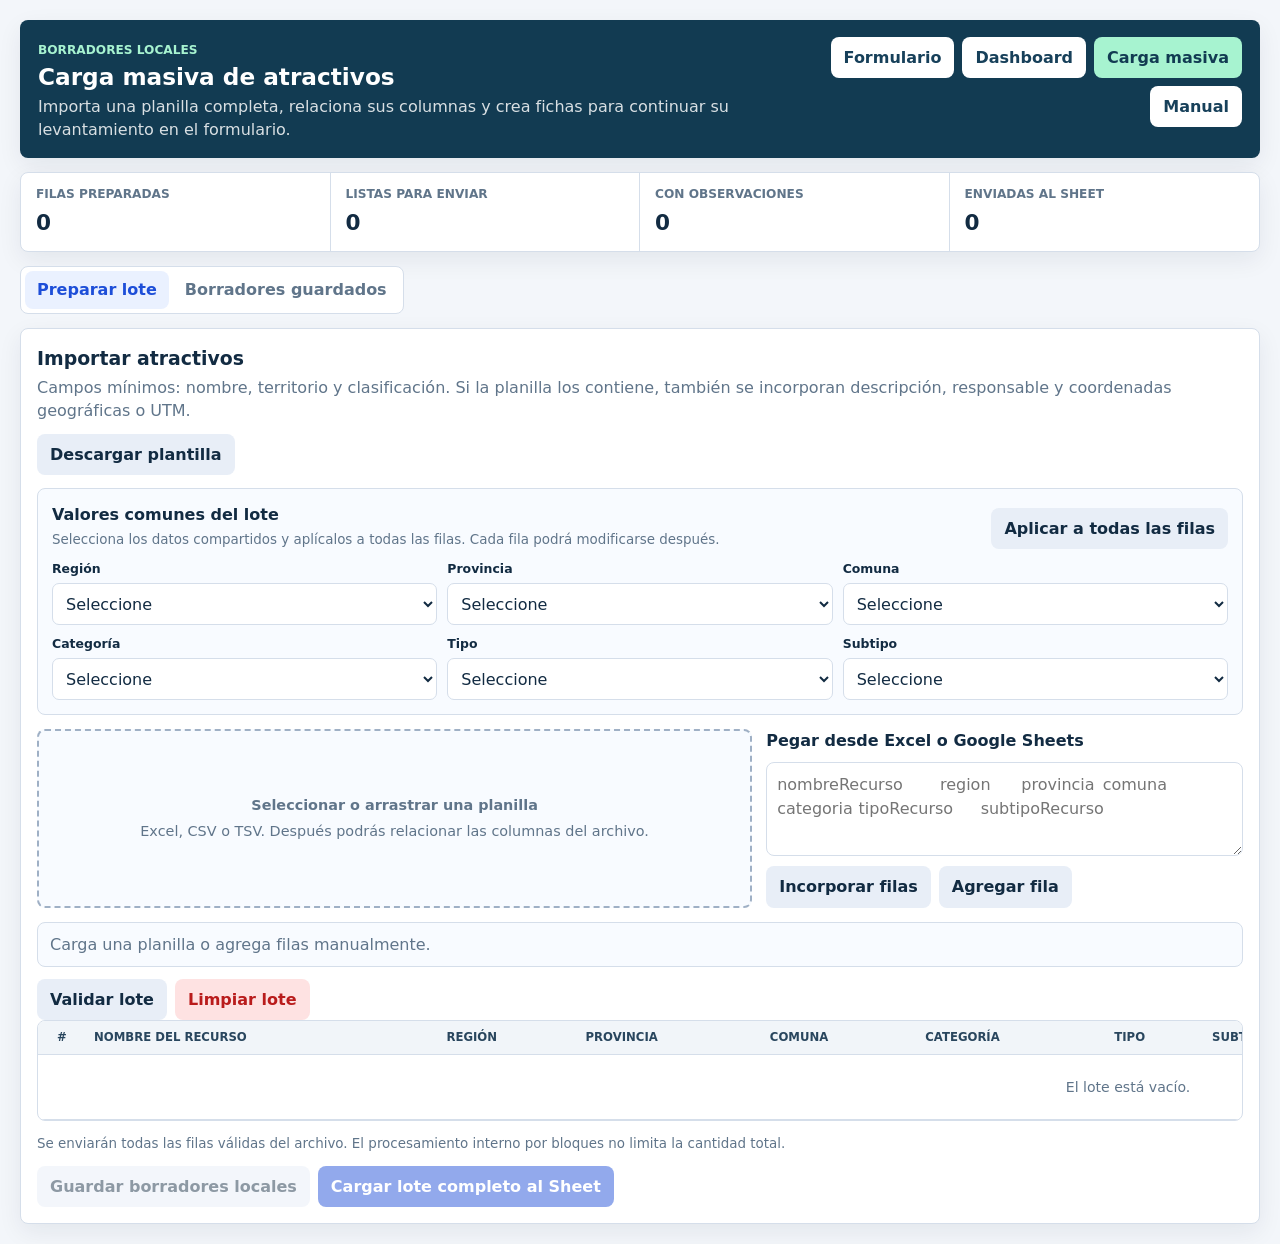
<file: carga-masiva.html>
<!DOCTYPE html>
<html lang="es">
<head>
  <meta charset="UTF-8">
  <meta name="viewport" content="width=device-width, initial-scale=1.0">
  <title>Carga masiva de borradores - Catastro Nacional de Recursos Turísticos</title>
  <script src="https://cdn.sheetjs.com/xlsx-0.20.3/package/dist/xlsx.full.min.js"></script>
  <style>
    :root {
      --bg: #f3f6fa;
      --panel: #ffffff;
      --line: #d5deea;
      --text: #122b42;
      --muted: #60758a;
      --teal: #0f766e;
      --blue: #1d4ed8;
      --blue-soft: #eaf1ff;
      --green: #166534;
      --green-soft: #dcfce7;
      --amber: #92400e;
      --amber-soft: #fef3c7;
      --red: #b91c1c;
      --red-soft: #fee2e2;
      --shadow: 0 8px 24px rgba(15, 35, 58, 0.07);
    }

    * { box-sizing: border-box; }

    body {
      margin: 0;
      background: var(--bg);
      color: var(--text);
      font-family: Inter, system-ui, -apple-system, BlinkMacSystemFont, "Segoe UI", sans-serif;
      line-height: 1.45;
      overflow-x: hidden;
    }

    button,
    input,
    select,
    textarea {
      font: inherit;
    }

    button,
    .button {
      min-height: 40px;
      border: 0;
      border-radius: 8px;
      padding: 9px 13px;
      background: #e8eef7;
      color: var(--text);
      font-weight: 800;
      text-decoration: none;
      cursor: pointer;
      display: inline-flex;
      align-items: center;
      justify-content: center;
      gap: 7px;
    }

    button:hover,
    .button:hover { filter: brightness(0.97); }
    button:disabled { opacity: 0.48; cursor: not-allowed; }
    .button.primary, button.primary { background: var(--blue); color: #fff; }
    .button.teal, button.teal { background: var(--teal); color: #fff; }
    .button.light, button.light { background: #fff; color: #17405a; }
    .button.current {
      background: #a7f3d0;
      color: #123b52;
      cursor: default;
    }
    .button.danger, button.danger { background: var(--red-soft); color: var(--red); }

    .shell {
      max-width: 1500px;
      margin: 0 auto;
      padding: 20px;
      display: grid;
      gap: 14px;
    }

    .topbar {
      display: flex;
      align-items: flex-start;
      justify-content: space-between;
      gap: 18px;
      padding: 17px 18px;
      background: #123b52;
      color: #fff;
      border-radius: 8px;
      box-shadow: var(--shadow);
    }

    .topbar h1 {
      margin: 3px 0 4px;
      font-size: 1.45rem;
      line-height: 1.2;
      letter-spacing: 0;
    }

    .topbar p {
      margin: 0;
      max-width: 760px;
      color: rgba(255, 255, 255, 0.84);
    }

    .kicker {
      color: #a7f3d0;
      font-size: 0.76rem;
      font-weight: 900;
      text-transform: uppercase;
    }

    .nav-actions {
      display: flex;
      flex-wrap: wrap;
      justify-content: flex-end;
      gap: 8px;
    }

    .stats {
      display: grid;
      grid-template-columns: repeat(4, minmax(0, 1fr));
      border: 1px solid var(--line);
      background: var(--panel);
      border-radius: 8px;
      overflow: hidden;
      box-shadow: var(--shadow);
    }

    .stat {
      padding: 13px 15px;
      border-right: 1px solid var(--line);
    }

    .stat:last-child { border-right: 0; }
    .stat span { display: block; color: var(--muted); font-size: 0.76rem; font-weight: 800; text-transform: uppercase; }
    .stat strong { display: block; margin-top: 3px; font-size: 1.35rem; }

    .tabs {
      width: fit-content;
      display: flex;
      gap: 4px;
      padding: 4px;
      border: 1px solid var(--line);
      border-radius: 8px;
      background: var(--panel);
    }

    .tab {
      min-height: 36px;
      background: transparent;
      color: var(--muted);
      padding: 7px 12px;
    }

    .tab.active {
      background: var(--blue-soft);
      color: var(--blue);
    }

    .panel {
      width: 100%;
      min-width: 0;
      background: var(--panel);
      border: 1px solid var(--line);
      border-radius: 8px;
      box-shadow: var(--shadow);
      padding: 16px;
    }

    .panel[hidden] { display: none; }

    .section-head {
      display: flex;
      justify-content: space-between;
      align-items: flex-start;
      gap: 12px;
      flex-wrap: wrap;
      margin-bottom: 13px;
    }

    .section-head h2 {
      margin: 0;
      font-size: 1.18rem;
    }

    .section-head p {
      margin: 4px 0 0;
      color: var(--muted);
    }

    .common-values {
      margin-bottom: 14px;
      padding: 14px;
      border: 1px solid var(--line);
      border-radius: 8px;
      background: #f8fbff;
    }

    .mapping-panel {
      margin-bottom: 14px;
      padding: 14px;
      border: 1px solid #93c5fd;
      border-radius: 8px;
      background: #eff6ff;
    }

    .mapping-panel[hidden] { display: none; }
    .mapping-panel h3 { margin: 0; font-size: 1rem; }
    .mapping-summary { margin: 4px 0 12px; color: var(--muted); font-size: 0.86rem; }

    .mapping-grid {
      display: grid;
      grid-template-columns: repeat(4, minmax(180px, 1fr));
      gap: 10px;
    }

    .mapping-field label { display: block; margin-bottom: 5px; font-size: 0.78rem; font-weight: 800; }
    .mapping-field .mapping-hint { display: block; margin-top: 4px; color: var(--muted); font-size: 0.72rem; }
    .mapping-field .mapping-hint.detected { color: #166534; font-weight: 800; }
    .mapping-field select {
      width: 100%;
      min-height: 42px;
      border: 1px solid #9eb8db;
      border-radius: 7px;
      padding: 8px 9px;
      background: #fff;
      color: var(--text);
    }

    .optional-mapping {
      margin-top: 14px;
      padding-top: 14px;
      border-top: 1px solid #bfd2ec;
    }

    .optional-mapping[hidden] { display: none; }
    .optional-mapping h4 { margin: 0; font-size: 0.92rem; }
    .optional-mapping p { margin: 4px 0 10px; color: var(--muted); font-size: 0.82rem; }

    .coordinate-detection {
      margin-top: 10px;
      padding: 9px 10px;
      border-left: 3px solid #2563eb;
      background: #fff;
      color: #1e3a5f;
      font-size: 0.82rem;
    }

    .extra-data {
      display: flex;
      flex-wrap: wrap;
      gap: 5px;
      min-width: 180px;
    }

    .extra-data span {
      display: inline-flex;
      padding: 3px 7px;
      border-radius: 999px;
      background: #e8f2ff;
      color: #174b85;
      font-size: 0.7rem;
      font-weight: 800;
      white-space: nowrap;
    }

    .coordinate-values {
      display: grid;
      gap: 3px;
      margin-top: 7px;
      color: var(--text);
      font-size: 0.75rem;
      line-height: 1.35;
    }

    .coordinate-values strong { color: var(--muted); }

    .mapping-preview {
      margin-top: 12px;
      padding: 10px;
      border: 1px solid #bfd2ec;
      border-radius: 7px;
      background: #fff;
      overflow-x: auto;
      color: var(--muted);
      font-size: 0.8rem;
    }

    .mapping-actions { display: flex; justify-content: flex-end; margin-top: 12px; }

    .common-values-head {
      display: flex;
      align-items: flex-end;
      justify-content: space-between;
      gap: 12px;
      margin-bottom: 11px;
    }

    .common-values h3 { margin: 0; font-size: 1rem; }
    .common-values p { margin: 3px 0 0; color: var(--muted); font-size: 0.84rem; }

    .common-grid {
      display: grid;
      grid-template-columns: repeat(3, minmax(190px, 1fr));
      gap: 10px;
    }

    .common-field { min-width: 0; }
    .common-field label { display: block; margin-bottom: 5px; font-size: 0.78rem; font-weight: 800; }
    .common-field select {
      width: 100%;
      min-height: 42px;
      border: 1px solid var(--line);
      border-radius: 7px;
      padding: 8px 9px;
      color: var(--text);
      background: #fff;
    }

    .import-grid {
      display: grid;
      grid-template-columns: minmax(300px, 1.2fr) minmax(280px, 0.8fr);
      gap: 14px;
      margin-bottom: 14px;
    }

    .import-grid > *,
    .source-tools {
      min-width: 0;
    }

    .drop-zone {
      min-height: 150px;
      border: 2px dashed #9fb0c5;
      border-radius: 8px;
      background: #f8fbff;
      display: grid;
      place-items: center;
      padding: 20px;
      text-align: center;
      cursor: pointer;
    }

    .drop-zone.dragover {
      border-color: var(--blue);
      background: var(--blue-soft);
    }

    .drop-zone strong { display: block; margin-bottom: 5px; }
    .drop-zone span { color: var(--muted); font-size: 0.9rem; }

    .source-tools {
      display: grid;
      gap: 10px;
      align-content: start;
    }

    .source-tools textarea {
      width: 100%;
      min-height: 94px;
      resize: vertical;
      border: 1px solid var(--line);
      border-radius: 8px;
      padding: 10px;
      color: var(--text);
    }

    .source-actions,
    .table-actions {
      display: flex;
      flex-wrap: wrap;
      gap: 8px;
    }

    .notice {
      min-height: 44px;
      border: 1px solid var(--line);
      border-radius: 8px;
      background: #f8fbff;
      color: var(--muted);
      padding: 10px 12px;
      margin-bottom: 12px;
    }

    .notice.ok { border-color: #86efac; background: #f0fdf4; color: var(--green); }
    .notice.warn { border-color: #fcd34d; background: #fffbeb; color: var(--amber); }
    .notice.fail { border-color: #fca5a5; background: #fff7f7; color: var(--red); }

    .table-wrap {
      width: 100%;
      max-width: 100%;
      min-width: 0;
      border: 1px solid var(--line);
      border-radius: 8px;
      overflow: auto;
      max-height: 560px;
    }

    table {
      width: 100%;
      border-collapse: collapse;
      min-width: 2180px;
      font-size: 0.88rem;
    }

    th,
    td {
      border-bottom: 1px solid var(--line);
      padding: 8px;
      text-align: left;
      vertical-align: top;
    }

    th {
      position: sticky;
      top: 0;
      z-index: 2;
      background: #f1f5f9;
      color: #29465e;
      font-size: 0.73rem;
      text-transform: uppercase;
    }

    td:first-child,
    th:first-child { width: 48px; text-align: center; }

    td:last-child,
    th:last-child { width: 52px; text-align: center; }

    td input,
    td select {
      width: 100%;
      min-width: 180px;
      border: 1px solid var(--line);
      border-radius: 7px;
      padding: 8px 9px;
      color: var(--text);
      background: #fff;
    }

    td input[aria-invalid="true"],
    td select[aria-invalid="true"] {
      border-color: #ef4444;
      background: #fff7f7;
    }

    .row-status {
      display: inline-flex;
      border-radius: 999px;
      padding: 5px 8px;
      font-size: 0.76rem;
      font-weight: 900;
      white-space: nowrap;
    }

    .row-status.ok { background: var(--green-soft); color: var(--green); }
    .row-status.warn { background: var(--amber-soft); color: var(--amber); }
    .row-status.fail { background: var(--red-soft); color: var(--red); }

    .row-errors {
      margin-top: 5px;
      color: var(--red);
      font-size: 0.74rem;
      line-height: 1.3;
    }

    .generated-id {
      display: inline-block;
      max-width: 230px;
      padding: 6px 8px;
      border-radius: 7px;
      background: var(--blue-soft);
      color: #17449b;
      font-family: ui-monospace, SFMono-Regular, Consolas, monospace;
      font-size: 0.78rem;
      font-weight: 800;
      overflow-wrap: anywhere;
    }

    .remove-row {
      width: 34px;
      min-height: 34px;
      padding: 0;
      background: var(--red-soft);
      color: var(--red);
      font-size: 1.2rem;
    }

    .footer-actions {
      display: flex;
      align-items: center;
      justify-content: space-between;
      gap: 12px;
      flex-wrap: wrap;
      margin-top: 13px;
    }

    .footer-actions .muted {
      color: var(--muted);
      font-size: 0.84rem;
    }

    .draft-list {
      width: 100%;
      max-width: 100%;
      min-width: 0;
      max-height: 620px;
      overflow: auto;
      border: 1px solid var(--line);
      border-radius: 8px;
    }

    .draft-list table { min-width: 900px; }
    .draft-list td:first-child,
    .draft-list th:first-child { width: auto; text-align: left; }
    .draft-list td:last-child,
    .draft-list th:last-child { width: 210px; text-align: left; }

    .draft-actions {
      display: flex;
      gap: 7px;
      flex-wrap: wrap;
    }

    .empty {
      padding: 22px;
      text-align: center;
      color: var(--muted);
    }

    @media (max-width: 920px) {
      .topbar { flex-direction: column; }
      .nav-actions { justify-content: flex-start; }
      .stats { grid-template-columns: 1fr 1fr; }
      .stat:nth-child(2) { border-right: 0; }
      .stat:nth-child(-n+2) { border-bottom: 1px solid var(--line); }
      .import-grid { grid-template-columns: 1fr; }
      .common-values-head { align-items: stretch; flex-direction: column; }
      .common-grid { grid-template-columns: 1fr 1fr; }
      .mapping-grid { grid-template-columns: 1fr 1fr; }
    }

    @media (max-width: 560px) {
      .shell { padding: 10px; }
      .panel { padding: 12px; }
      .topbar { padding: 14px; }
      .topbar h1 { font-size: 1.25rem; }
      .stats { grid-template-columns: 1fr; }
      .stat { border-right: 0; border-bottom: 1px solid var(--line); }
      .stat:last-child { border-bottom: 0; }
      .tabs { width: 100%; }
      .tab { flex: 1; }
      .source-actions,
      .table-actions,
      .footer-actions { align-items: stretch; }
      .source-actions > *,
      .table-actions > *,
      .footer-actions button { width: 100%; }
      .common-grid { grid-template-columns: 1fr; }
      .mapping-grid { grid-template-columns: 1fr; }
    }
  </style>
</head>
<body>
  <main class="shell">
    <header class="topbar">
      <div>
        <span class="kicker">Borradores locales</span>
        <h1>Carga masiva de atractivos</h1>
      <p>Importa una planilla completa, relaciona sus columnas y crea fichas para continuar su levantamiento en el formulario.</p>
      </div>
      <nav class="nav-actions" aria-label="Navegación">
        <a class="button light" href="index.html">Formulario</a>
        <a class="button light" href="dashboard.html">Dashboard</a>
        <span class="button current" aria-current="page">Carga masiva</span>
        <a class="button light" href="manual.html">Manual</a>
      </nav>
    </header>

    <section class="stats" aria-label="Resumen de carga">
      <div class="stat"><span>Filas preparadas</span><strong id="batchCount">0</strong></div>
      <div class="stat"><span>Listas para enviar</span><strong id="validCount">0</strong></div>
      <div class="stat"><span>Con observaciones</span><strong id="invalidCount">0</strong></div>
      <div class="stat"><span>Enviadas al Sheet</span><strong id="draftCount">0</strong></div>
    </section>

    <div class="tabs" role="tablist" aria-label="Vistas de carga masiva">
      <button class="tab active" id="prepareTab" type="button" role="tab" aria-selected="true" aria-controls="preparePanel">Preparar lote</button>
      <button class="tab" id="draftsTab" type="button" role="tab" aria-selected="false" aria-controls="draftsPanel">Borradores guardados</button>
    </div>

    <section class="panel" id="preparePanel" role="tabpanel" aria-labelledby="prepareTab">
      <div class="section-head">
        <div>
          <h2>Importar atractivos</h2>
          <p>Campos mínimos: nombre, territorio y clasificación. Si la planilla los contiene, también se incorporan descripción, responsable y coordenadas geográficas o UTM.</p>
        </div>
        <button type="button" id="downloadTemplateBtn">Descargar plantilla</button>
      </div>

      <div class="common-values">
        <div class="common-values-head">
          <div>
            <h3>Valores comunes del lote</h3>
            <p>Selecciona los datos compartidos y aplícalos a todas las filas. Cada fila podrá modificarse después.</p>
          </div>
          <button type="button" id="applyCommonBtn">Aplicar a todas las filas</button>
        </div>
        <div class="common-grid">
          <div class="common-field"><label for="commonRegion">Región</label><select id="commonRegion"></select></div>
          <div class="common-field"><label for="commonProvincia">Provincia</label><select id="commonProvincia"></select></div>
          <div class="common-field"><label for="commonComuna">Comuna</label><select id="commonComuna"></select></div>
          <div class="common-field"><label for="commonCategoria">Categoría</label><select id="commonCategoria"></select></div>
          <div class="common-field"><label for="commonTipo">Tipo</label><select id="commonTipo"></select></div>
          <div class="common-field"><label for="commonSubtipo">Subtipo</label><select id="commonSubtipo"></select></div>
        </div>
      </div>

      <div class="import-grid">
        <label class="drop-zone" id="dropZone" for="batchFile" tabindex="0">
          <span>
            <strong>Seleccionar o arrastrar una planilla</strong>
            <span>Excel, CSV o TSV. Después podrás relacionar las columnas del archivo.</span>
          </span>
          <input id="batchFile" type="file" accept=".xlsx,.xls,.csv,.tsv,text/csv,text/tab-separated-values" hidden>
        </label>

        <div class="source-tools">
          <label for="pasteInput"><strong>Pegar desde Excel o Google Sheets</strong></label>
          <textarea id="pasteInput" placeholder="nombreRecurso&#9;region&#9;provincia&#9;comuna&#9;categoria&#9;tipoRecurso&#9;subtipoRecurso"></textarea>
          <div class="source-actions">
            <button type="button" id="pasteBtn">Incorporar filas</button>
            <button type="button" id="addRowBtn">Agregar fila</button>
          </div>
        </div>
      </div>

      <section class="mapping-panel" id="mappingPanel" aria-labelledby="mappingTitle" hidden>
        <h3 id="mappingTitle">Relacionar columnas del archivo</h3>
        <p class="mapping-summary" id="mappingSummary"></p>
        <div class="mapping-grid" id="mappingGrid"></div>
        <div class="optional-mapping" id="optionalMapping" hidden>
          <h4>Datos adicionales (si existen en el archivo)</h4>
          <p>Estos campos son opcionales. Si fueron detectados se seleccionan automáticamente; también puedes relacionarlos manualmente o elegir “No importar”.</p>
          <div class="mapping-grid" id="optionalMappingGrid"></div>
          <div class="coordinate-detection" id="coordinateDetection" hidden></div>
        </div>
        <div class="mapping-preview" id="mappingPreview"></div>
        <div class="mapping-actions"><button type="button" class="primary" id="applyMappingBtn">Preparar todas las filas</button></div>
      </section>

      <div class="notice" id="noticeBox" role="status" aria-live="polite">
        Carga una planilla o agrega filas manualmente.
      </div>

      <div class="table-actions">
        <button type="button" id="validateBtn">Validar lote</button>
        <button type="button" class="danger" id="clearBtn">Limpiar lote</button>
      </div>

      <div class="table-wrap">
        <table aria-label="Atractivos preparados para carga masiva">
          <thead>
            <tr>
              <th>#</th>
              <th>Nombre del recurso</th>
              <th>Región</th>
              <th>Provincia</th>
              <th>Comuna</th>
              <th>Categoría</th>
              <th>Tipo</th>
              <th>Subtipo</th>
              <th>Datos adicionales</th>
              <th>ID único propuesto</th>
              <th>Estado</th>
              <th>Quitar</th>
            </tr>
          </thead>
          <tbody id="batchTableBody"></tbody>
        </table>
      </div>

      <div class="footer-actions">
        <span class="muted">Se enviarán todas las filas válidas del archivo. El procesamiento interno por bloques no limita la cantidad total.</span>
        <div class="source-actions">
          <button type="button" id="saveDraftsBtn">Guardar borradores locales</button>
          <button type="button" class="primary" id="uploadSheetBtn">Cargar lote completo al Sheet</button>
        </div>
      </div>
    </section>

    <section class="panel" id="draftsPanel" role="tabpanel" aria-labelledby="draftsTab" hidden>
      <div class="section-head">
        <div>
          <h2>Borradores guardados</h2>
          <p>Fichas disponibles en este equipo y navegador.</p>
        </div>
        <button type="button" id="refreshDraftsBtn">Actualizar lista</button>
      </div>
      <div class="draft-list" id="draftList"></div>
    </section>
  </main>

  <script>
    const DRAFTS_KEY = 'catastro_prototipo_drafts_v3';
    const ONLINE_SYNC_URL = 'https://script.google.com/macros/s/AKfycbxD5_L3iuS_pxfIwqzIJ6aM6hlPKisCffju2itBZO80CpIa6z3WD2SS2yNFG7xWUnjlPg/exec';
    const SYNC_CHUNK_SIZE = 20;
    const TEMPLATE_ROWS = 100;

    const REGION_CODES = {
      'Región de Arica y Parinacota': '15',
      'Región de Tarapacá': '01',
      'Región de Antofagasta': '02',
      'Región de Atacama': '03',
      'Región de Coquimbo': '04',
      'Región de Valparaíso': '05',
      'Región Metropolitana de Santiago': '13',
      "Región del Libertador General Bernardo O'Higgins": '06',
      'Región del Maule': '07',
      'Región de Ñuble': '16',
      'Región del Biobío': '08',
      'Región de La Araucanía': '09',
      'Región de Los Ríos': '14',
      'Región de Los Lagos': '10',
      'Región de Aysén del General Carlos Ibáñez del Campo': '11',
      'Región de Magallanes y de la Antártica Chilena': '12'
    };

    const REGION_ALIASES = {
      'rm': 'Región Metropolitana de Santiago',
      'metropolitana': 'Región Metropolitana de Santiago',
      'metropolitanadesantiago': 'Región Metropolitana de Santiago',
      'ohiggins': "Región del Libertador General Bernardo O'Higgins",
      'libertadorbernardoohiggins': "Región del Libertador General Bernardo O'Higgins",
      'aisen': 'Región de Aysén del General Carlos Ibáñez del Campo',
      'aysen': 'Región de Aysén del General Carlos Ibáñez del Campo',
      'magallanes': 'Región de Magallanes y de la Antártica Chilena'
    };

    const REGION_ROMAN_CODES = {
      'xv': '15', 'i': '01', 'ii': '02', 'iii': '03', 'iv': '04', 'v': '05',
      'xiii': '13', 'vi': '06', 'vii': '07', 'xvi': '16', 'viii': '08',
      'ix': '09', 'xiv': '14', 'x': '10', 'xi': '11', 'xii': '12'
    };

    const RESOURCE_NAME_CONNECTORS = new Set([
      'a', 'al', 'de', 'del', 'e', 'en', 'la', 'las', 'lo', 'los', 'o', 'u', 'y'
    ]);

    const RESOURCE_NAME_ACRONYMS = new Set([
      'CONAF', 'MICE', 'MOP', 'MINVU', 'SERNATUR', 'SNASPE', 'UNESCO', 'ZOIT'
    ]);

    const CUT_CODE_OVERRIDES = {
      'region de tarapaca|iquique|alto hospicio': { codigo_region: '01', codigo_provincia: '011', codigo_comuna: '01107' },
      'region de tarapaca|del tamarugal|pozo almonte': { codigo_region: '01', codigo_provincia: '014', codigo_comuna: '01401' },
      'region de tarapaca|del tamarugal|camina': { codigo_region: '01', codigo_provincia: '014', codigo_comuna: '01402' },
      'region de tarapaca|del tamarugal|colchane': { codigo_region: '01', codigo_provincia: '014', codigo_comuna: '01403' },
      'region de tarapaca|del tamarugal|huara': { codigo_region: '01', codigo_provincia: '014', codigo_comuna: '01404' },
      'region de tarapaca|del tamarugal|pica': { codigo_region: '01', codigo_provincia: '014', codigo_comuna: '01405' },
      'region de valparaiso|valparaiso|quintero': { codigo_region: '05', codigo_provincia: '051', codigo_comuna: '05107' },
      'region de valparaiso|valparaiso|vina del mar': { codigo_region: '05', codigo_provincia: '051', codigo_comuna: '05109' },
      'region de valparaiso|quillota|nogales': { codigo_region: '05', codigo_provincia: '055', codigo_comuna: '05506' },
      'region de nuble|diguillin|bulnes': { codigo_region: '16', codigo_provincia: '161', codigo_comuna: '16102' },
      'region de nuble|diguillin|chillan': { codigo_region: '16', codigo_provincia: '161', codigo_comuna: '16101' },
      'region de nuble|itata|cobquecura': { codigo_region: '16', codigo_provincia: '162', codigo_comuna: '16202' },
      'region de nuble|itata|coelemu': { codigo_region: '16', codigo_provincia: '162', codigo_comuna: '16203' },
      'region de nuble|itata|ninhue': { codigo_region: '16', codigo_provincia: '162', codigo_comuna: '16204' },
      'region de nuble|itata|portezuelo': { codigo_region: '16', codigo_provincia: '162', codigo_comuna: '16205' },
      'region de nuble|itata|quirihue': { codigo_region: '16', codigo_provincia: '162', codigo_comuna: '16201' },
      'region de nuble|punilla|coihueco': { codigo_region: '16', codigo_provincia: '163', codigo_comuna: '16302' },
      'region de nuble|punilla|niquen': { codigo_region: '16', codigo_provincia: '163', codigo_comuna: '16303' },
      'region de nuble|punilla|san carlos': { codigo_region: '16', codigo_provincia: '163', codigo_comuna: '16301' }
    };

    const CHILE_TERRITORY = [
      { nombre: 'Región de Arica y Parinacota', provincias: [{ nombre: 'Arica', comunas: ['Arica', 'Camarones'] }, { nombre: 'Parinacota', comunas: ['Putre', 'General Lagos'] }] },
      { nombre: 'Región de Tarapacá', provincias: [{ nombre: 'Iquique', comunas: ['Iquique', 'Alto Hospicio'] }, { nombre: 'Del Tamarugal', comunas: ['Pozo Almonte', 'Camiña', 'Colchane', 'Huara', 'Pica'] }] },
      { nombre: 'Región de Antofagasta', provincias: [{ nombre: 'Antofagasta', comunas: ['Antofagasta', 'Mejillones', 'Sierra Gorda', 'Taltal'] }, { nombre: 'El Loa', comunas: ['Calama', 'Ollagüe', 'San Pedro de Atacama'] }, { nombre: 'Tocopilla', comunas: ['Tocopilla', 'María Elena'] }] },
      { nombre: 'Región de Atacama', provincias: [{ nombre: 'Copiapó', comunas: ['Copiapó', 'Caldera', 'Tierra Amarilla'] }, { nombre: 'Chañaral', comunas: ['Chañaral', 'Diego de Almagro'] }, { nombre: 'Huasco', comunas: ['Vallenar', 'Alto del Carmen', 'Freirina', 'Huasco'] }] },
      { nombre: 'Región de Coquimbo', provincias: [{ nombre: 'Elqui', comunas: ['La Serena', 'Coquimbo', 'Andacollo', 'La Higuera', 'Paihuano', 'Vicuña'] }, { nombre: 'Choapa', comunas: ['Illapel', 'Canela', 'Los Vilos', 'Salamanca'] }, { nombre: 'Limarí', comunas: ['Ovalle', 'Combarbalá', 'Monte Patria', 'Punitaqui', 'Río Hurtado'] }] },
      { nombre: 'Región de Valparaíso', provincias: [{ nombre: 'Valparaíso', comunas: ['Valparaíso', 'Casablanca', 'Concón', 'Juan Fernández', 'Puchuncaví', 'Quintero', 'Viña del Mar'] }, { nombre: 'Isla de Pascua', comunas: ['Isla de Pascua'] }, { nombre: 'Los Andes', comunas: ['Los Andes', 'Calle Larga', 'Rinconada', 'San Esteban'] }, { nombre: 'Petorca', comunas: ['La Ligua', 'Cabildo', 'Papudo', 'Petorca', 'Zapallar'] }, { nombre: 'Quillota', comunas: ['Quillota', 'La Calera', 'Hijuelas', 'La Cruz', 'Nogales'] }, { nombre: 'San Antonio', comunas: ['San Antonio', 'Algarrobo', 'Cartagena', 'El Quisco', 'El Tabo', 'Santo Domingo'] }, { nombre: 'San Felipe de Aconcagua', comunas: ['San Felipe', 'Catemu', 'Llaillay', 'Panquehue', 'Putaendo', 'Santa María'] }, { nombre: 'Marga Marga', comunas: ['Quilpué', 'Limache', 'Olmué', 'Villa Alemana'] }] },
      { nombre: 'Región Metropolitana de Santiago', provincias: [{ nombre: 'Santiago', comunas: ['Santiago', 'Cerrillos', 'Cerro Navia', 'Conchalí', 'El Bosque', 'Estación Central', 'Huechuraba', 'Independencia', 'La Cisterna', 'La Florida', 'La Granja', 'La Pintana', 'La Reina', 'Las Condes', 'Lo Barnechea', 'Lo Espejo', 'Lo Prado', 'Macul', 'Maipú', 'Ñuñoa', 'Pedro Aguirre Cerda', 'Peñalolén', 'Providencia', 'Pudahuel', 'Quilicura', 'Quinta Normal', 'Recoleta', 'Renca', 'San Joaquín', 'San Miguel', 'San Ramón', 'Vitacura'] }, { nombre: 'Cordillera', comunas: ['Puente Alto', 'Pirque', 'San José de Maipo'] }, { nombre: 'Chacabuco', comunas: ['Colina', 'Lampa', 'Tiltil'] }, { nombre: 'Maipo', comunas: ['San Bernardo', 'Buin', 'Calera de Tango', 'Paine'] }, { nombre: 'Melipilla', comunas: ['Melipilla', 'Alhué', 'Curacaví', 'María Pinto', 'San Pedro'] }, { nombre: 'Talagante', comunas: ['Talagante', 'El Monte', 'Isla de Maipo', 'Padre Hurtado', 'Peñaflor'] }] },
      { nombre: "Región del Libertador General Bernardo O'Higgins", provincias: [{ nombre: 'Cachapoal', comunas: ['Rancagua', 'Codegua', 'Coinco', 'Coltauco', 'Doñihue', 'Graneros', 'Las Cabras', 'Machalí', 'Malloa', 'Mostazal', 'Olivar', 'Peumo', 'Pichidegua', 'Quinta de Tilcoco', 'Rengo', 'Requínoa', 'San Vicente'] }, { nombre: 'Cardenal Caro', comunas: ['Pichilemu', 'La Estrella', 'Litueche', 'Marchihue', 'Navidad', 'Paredones'] }, { nombre: 'Colchagua', comunas: ['San Fernando', 'Chépica', 'Chimbarongo', 'Lolol', 'Nancagua', 'Palmilla', 'Peralillo', 'Placilla', 'Pumanque', 'Santa Cruz'] }] },
      { nombre: 'Región del Maule', provincias: [{ nombre: 'Talca', comunas: ['Talca', 'Constitución', 'Curepto', 'Empedrado', 'Maule', 'Pelarco', 'Pencahue', 'Río Claro', 'San Clemente', 'San Rafael'] }, { nombre: 'Cauquenes', comunas: ['Cauquenes', 'Chanco', 'Pelluhue'] }, { nombre: 'Curicó', comunas: ['Curicó', 'Hualañé', 'Licantén', 'Molina', 'Rauco', 'Romeral', 'Sagrada Familia', 'Teno', 'Vichuquén'] }, { nombre: 'Linares', comunas: ['Linares', 'Colbún', 'Longaví', 'Parral', 'Retiro', 'San Javier', 'Villa Alegre', 'Yerbas Buenas'] }] },
      { nombre: 'Región de Ñuble', provincias: [{ nombre: 'Diguillín', comunas: ['Bulnes', 'Chillán', 'Chillán Viejo', 'El Carmen', 'Pemuco', 'Pinto', 'Quillón', 'San Ignacio', 'Yungay'] }, { nombre: 'Itata', comunas: ['Cobquecura', 'Coelemu', 'Ninhue', 'Portezuelo', 'Quirihue', 'Ránquil', 'Treguaco'] }, { nombre: 'Punilla', comunas: ['Coihueco', 'Ñiquén', 'San Carlos', 'San Fabián', 'San Nicolás'] }] },
      { nombre: 'Región del Biobío', provincias: [{ nombre: 'Concepción', comunas: ['Concepción', 'Coronel', 'Chiguayante', 'Florida', 'Hualqui', 'Lota', 'Penco', 'San Pedro de la Paz', 'Santa Juana', 'Talcahuano', 'Tomé', 'Hualpén'] }, { nombre: 'Arauco', comunas: ['Lebu', 'Arauco', 'Cañete', 'Contulmo', 'Curanilahue', 'Los Álamos', 'Tirúa'] }, { nombre: 'Biobío', comunas: ['Los Ángeles', 'Antuco', 'Cabrero', 'Laja', 'Mulchén', 'Nacimiento', 'Negrete', 'Quilaco', 'Quilleco', 'San Rosendo', 'Santa Bárbara', 'Tucapel', 'Yumbel', 'Alto Biobío'] }] },
      { nombre: 'Región de La Araucanía', provincias: [{ nombre: 'Cautín', comunas: ['Temuco', 'Carahue', 'Cunco', 'Curarrehue', 'Freire', 'Galvarino', 'Gorbea', 'Lautaro', 'Loncoche', 'Melipeuco', 'Nueva Imperial', 'Padre Las Casas', 'Perquenco', 'Pitrufquén', 'Pucón', 'Saavedra', 'Teodoro Schmidt', 'Toltén', 'Vilcún', 'Villarrica', 'Cholchol'] }, { nombre: 'Malleco', comunas: ['Angol', 'Collipulli', 'Curacautín', 'Ercilla', 'Lonquimay', 'Los Sauces', 'Lumaco', 'Purén', 'Renaico', 'Traiguén', 'Victoria'] }] },
      { nombre: 'Región de Los Ríos', provincias: [{ nombre: 'Valdivia', comunas: ['Valdivia', 'Corral', 'Lanco', 'Los Lagos', 'Máfil', 'Mariquina', 'Paillaco', 'Panguipulli'] }, { nombre: 'Ranco', comunas: ['La Unión', 'Futrono', 'Lago Ranco', 'Río Bueno'] }] },
      { nombre: 'Región de Los Lagos', provincias: [{ nombre: 'Llanquihue', comunas: ['Puerto Montt', 'Calbuco', 'Cochamó', 'Fresia', 'Frutillar', 'Los Muermos', 'Llanquihue', 'Maullín', 'Puerto Varas'] }, { nombre: 'Chiloé', comunas: ['Castro', 'Ancud', 'Chonchi', 'Curaco de Vélez', 'Dalcahue', 'Puqueldón', 'Queilén', 'Quellón', 'Quemchi', 'Quinchao'] }, { nombre: 'Osorno', comunas: ['Osorno', 'Puerto Octay', 'Purranque', 'Puyehue', 'Río Negro', 'San Juan de la Costa', 'San Pablo'] }, { nombre: 'Palena', comunas: ['Chaitén', 'Futaleufú', 'Hualaihué', 'Palena'] }] },
      { nombre: 'Región de Aysén del General Carlos Ibáñez del Campo', provincias: [{ nombre: 'Coyhaique', comunas: ['Coyhaique', 'Lago Verde'] }, { nombre: 'Aysén', comunas: ['Aysén', 'Cisnes', 'Guaitecas'] }, { nombre: 'Capitán Pratt', comunas: ['Cochrane', 'O’Higgins', 'Tortel'] }, { nombre: 'General Carrera', comunas: ['Chile Chico', 'Río Ibáñez'] }] },
      { nombre: 'Región de Magallanes y de la Antártica Chilena', provincias: [{ nombre: 'Magallanes', comunas: ['Punta Arenas', 'Laguna Blanca', 'Río Verde', 'San Gregorio'] }, { nombre: 'Antártica Chilena', comunas: ['Cabo de Hornos', 'Antártica'] }, { nombre: 'Tierra del Fuego', comunas: ['Porvenir', 'Primavera', 'Timaukel'] }, { nombre: 'Última Esperanza', comunas: ['Natales', 'Torres del Paine'] }] }
    ];

    const CLASSIFICATION_HIERARCHY = {
      'Recurso Natural': {
        'Área protegida': [
          'Áreas de conservación de múltiples usos',
          'Áreas de conservación de pueblos indígenas',
          'Área protegida privada',
          'Monumento Natural',
          'Parque Nacional',
          'Reserva Nacional'
        ],
        'Costa': [
          'Acantilado o farellón',
          'Arrecife',
          'Bahía',
          'Desembocadura',
          'Duna o campo dunario',
          'Estrecho',
          'Fiordo o canal',
          'Isla o archipiélago',
          'Península, cabo o punta',
          'Playa o balneario',
          'Salina',
          'Seno o ensenada'
        ],
        'Condición natural especial': ['Cielos oscuros', 'Olas'],
        'Cuerpo y curso de agua': [
          'Cascada o salto',
          'Humedal o bofedal',
          'Lago o laguna',
          'Río o estero'
        ],
        'Fuente termal o géiser': ['Fuente o centro termal', 'Géiser'],
        'Glaciar o campo de hielo': ['Campo de hielo', 'Glaciar'],
        'Lugar de interés geológico o paleontológico': [
          'Lugar de interés geológico',
          'Lugar de interés paleontológico'
        ],
        'Montaña': [
          'Altiplano',
          'Área nevada',
          'Cerro',
          'Cordillera',
          'Montaña',
          'Quebrada',
          'Salar',
          'Volcán'
        ],
        'Planicie': ['Desierto', 'Duna o campo dunario', 'Oasis', 'Pampa o Llanura', 'Valle']
      },
      'Recurso Cultural': {
        'Acontecimientos programados': [
          'Carnaval o fiesta costumbrista',
          'Conmemoraciones o representaciones históricas',
          'Convenciones, ferias, exposiciones o congresos',
          'Evento de música, canto o danza',
          'Evento deportivo',
          'Evento enológico y/o gastronómico',
          'Feria temática',
          'Festival de cine',
          'Fiesta religiosa'
        ],
        'Arquitectura': [
          'Barrios',
          'Espacios públicos',
          'Infraestructura recreativa',
          'Monumento histórico',
          'Obra de ingeniería',
          'Otras infraestructuras de arquitectura'
        ],
        'Folklore': [
          'Artesanía',
          'Feria artesanal y/o tradicional',
          'Mercado tradicional',
          'Representaciones y/o manifestaciones religiosas o creencias populares'
        ],
        'Manifestación Cultural': [
          'Caleta artesanal',
          'Escultura o instalaciones',
          'Lugar o sitio histórico o de memoria',
          'Mural o arte urbano',
          'Museo',
          'Pueblo o Zona Típica o Pintoresca',
          'Sala de exposición museográfica',
          'Sitio gastronómico',
          'Ruina o lugar de interés arqueológico'
        ],
        'Realizaciones técnicas y científicas contemporáneas': [
          'Acuario, aviario, mariposario y/o zoológico',
          'Granja educativa',
          'Hacienda o estancia',
          'Jardín botánico',
          'Observatorio astronómico',
          'Planetario',
          'Viñas, bodegas, cervecerías o destilerías'
        ]
      }
    };

    const HEADER_ALIASES = {
      nombre: 'nombreRecurso',
      nombrerecurso: 'nombreRecurso',
      nombredelrecurso: 'nombreRecurso',
      nombredelrecursoturistico: 'nombreRecurso',
      region: 'region',
      provincia: 'provincia',
      comuna: 'comuna',
      categoria: 'categoria',
      tiporecurso: 'tipoRecurso',
      tipoderecurso: 'tipoRecurso',
      tipoderecursoturistico: 'tipoRecurso',
      tipo: 'tipoRecurso',
      subtiporecurso: 'subtipoRecurso',
      subtipoderecurso: 'subtipoRecurso',
      subtipoderecursoturistico: 'subtipoRecurso',
      subtipo: 'subtipoRecurso',
      descripcion: 'descripcion',
      descripcionrecurso: 'descripcion',
      descripciondelrecurso: 'descripcion',
      descripciondelrecursoturistico: 'descripcion',
      resena: 'descripcion',
      nombreresponsable: 'responsable',
      nombredelresponsable: 'responsable',
      nombreresponsabledelregistro: 'responsable',
      responsable: 'responsable',
      responsabledelregistro: 'responsable',
      encuestador: 'responsable',
      coordenadas: 'coordenadas',
      latitud: 'latitud',
      latitude: 'latitud',
      longitud: 'longitud',
      longitude: 'longitud',
      coordx: 'coordX',
      coordenadax: 'coordX',
      utmx: 'coordX',
      coordy: 'coordY',
      coordenaday: 'coordY',
      utmy: 'coordY',
      utmzona: 'utmZona',
      zonautm: 'utmZona'
    };

    let batchRows = [];
    let importedTable = null;
    let uploading = false;
    let optionalMappingMetadata = { coordinateSystem: '', coordinateMessage: '' };
    const MAPPING_FIELDS = [
      ['nombreRecurso', 'Nombre del recurso'],
      ['region', 'Región'],
      ['provincia', 'Provincia'],
      ['comuna', 'Comuna'],
      ['categoria', 'Categoría'],
      ['tipoRecurso', 'Tipo'],
      ['subtipoRecurso', 'Subtipo']
    ];
    const OPTIONAL_MAPPING_FIELDS = [
      ['descripcion', 'Descripción'],
      ['responsable', 'Nombre del responsable'],
      ['coordinateCombined', 'Coordenadas en una columna'],
      ['coordinateX', 'Coordenada X / Longitud'],
      ['coordinateY', 'Coordenada Y / Latitud'],
      ['utmZona', 'Zona UTM']
    ];
    const OPTIONAL_HEADER_ALIASES = {
      descripcion: ['descripcion', 'descripcionrecurso', 'descripciondelrecurso', 'descripciondelrecursoturistico', 'descripcionatractivo', 'descripciondelatractivo', 'descripciondelatractivoturistico', 'descripciongeneral', 'detalle', 'resena'],
      responsable: ['responsable', 'nombreresponsable', 'nombredelresponsable', 'responsableregistro', 'responsabledelregistro', 'nombreresponsableregistro', 'nombreresponsabledelregistro', 'encuestador', 'nombreencuestador', 'levantadopor', 'registradopor'],
      coordinateCombined: ['coordenadas', 'coordenada', 'puntogeografico', 'coordenadasgeograficas', 'latlon', 'longlat', 'ubicacion'],
      coordinateX: ['x', 'ejex', 'coordx', 'coordenadax', 'coordenadasx', 'pointx', 'puntox', 'longitud', 'longitude', 'lon', 'utmx', 'xutm', 'xutmwgs84', 'utmwgs84x', 'este', 'utmeste', 'esteutm', 'easting', 'coordenadaeste', 'coordenadaestex'],
      coordinateY: ['y', 'ejey', 'coordy', 'coordenaday', 'coordenadasy', 'pointy', 'puntoy', 'latitud', 'latitude', 'lat', 'utmy', 'yutm', 'yutmwgs84', 'utmwgs84y', 'norte', 'utmnorte', 'norteutm', 'northing', 'coordenadanorte', 'coordenadanortey'],
      utmZona: ['utmzona', 'zonautm', 'zona', 'huso', 'husoutm', 'husoutmwgs84']
    };
    const commonValues = {
      region: '',
      provincia: '',
      comuna: '',
      categoria: '',
      tipoRecurso: '',
      subtipoRecurso: ''
    };

    function createLocalId() {
      if (globalThis.crypto && typeof globalThis.crypto.randomUUID === 'function') {
        return globalThis.crypto.randomUUID();
      }
      return 'draft-' + Date.now() + '-' + Math.random().toString(36).slice(2, 10);
    }

    function normalizeText(value) {
      return String(value ?? '')
        .trim()
        .toLowerCase()
        .normalize('NFD')
        .replace(/[\u0300-\u036f]/g, '')
        .replace(/[^a-z0-9]+/g, '');
    }

    function escapeHtml(value) {
      return String(value ?? '').replace(/[&<>"']/g, char => ({
        '&': '&amp;',
        '<': '&lt;',
        '>': '&gt;',
        '"': '&quot;',
        "'": '&#39;'
      })[char]);
    }

    function canonicalValue(options, value) {
      const normalized = normalizeText(value);
      if (!normalized) return '';
      return options.find(option => normalizeText(option) === normalized) || String(value ?? '').trim();
    }

    function capitalizeResourceWord(value) {
      const upper = String(value ?? '').toLocaleUpperCase('es-CL');
      if (RESOURCE_NAME_ACRONYMS.has(upper)) return upper;
      const lower = String(value ?? '').toLocaleLowerCase('es-CL');
      return lower.replace(/(^|[-\/'’])([a-záéíóúüñ])/gi, (match, separator, letter) =>
        separator + letter.toLocaleUpperCase('es-CL')
      );
    }

    function normalizeResourceName(value) {
      const words = String(value ?? '').trim().replace(/\s+/g, ' ').split(' ').filter(Boolean);
      const normalizedName = words.map((word, index) => {
        const normalizedWord = word.toLocaleLowerCase('es-CL');
        if (index > 0 && RESOURCE_NAME_CONNECTORS.has(normalizedWord)) return normalizedWord;
        return capitalizeResourceWord(word);
      }).join(' ');
      return normalizedName.replace(/\(([^()]*)\)/g, (match, content) =>
        '(' + content.toLocaleUpperCase('es-CL') + ')'
      );
    }

    function normalizedTerritoryName(value, level) {
      const normalized = normalizeText(value);
      if (level === 'region') return normalized.replace(/^region(?:dela|del|de)?/, '');
      if (level === 'provincia') return normalized.replace(/^provincia(?:dela|del|de)?/, '');
      if (level === 'comuna') return normalized.replace(/^comuna(?:dela|del|de)?/, '');
      return normalized;
    }

    function findTerritoryOption(options, value, level) {
      const normalized = normalizedTerritoryName(value, level);
      if (!normalized) return '';
      const exact = options.find(option => normalizedTerritoryName(option, level) === normalized);
      if (exact) return exact;
      const partialMatches = options.filter(option => {
        const candidate = normalizedTerritoryName(option, level);
        return candidate.startsWith(normalized) || normalized.startsWith(candidate);
      });
      return partialMatches.length === 1 ? partialMatches[0] : '';
    }

    function canonicalRegion(value) {
      const raw = String(value ?? '').trim();
      const normalized = normalizedTerritoryName(raw, 'region');
      if (!normalized) return '';
      const alias = REGION_ALIASES[normalized];
      if (alias) return alias;
      const compactCode = normalized.replace(/^r/, '');
      const numericCode = /^\d{1,2}$/.test(compactCode) ? compactCode.padStart(2, '0') : REGION_ROMAN_CODES[compactCode];
      if (numericCode) {
        return Object.keys(REGION_CODES).find(name => REGION_CODES[name] === numericCode) || '';
      }
      return findTerritoryOption(CHILE_TERRITORY.map(item => item.nombre), raw, 'region');
    }

    function territoryMatchesByCommune(value, regionName = '', provinceName = '') {
      const normalized = normalizedTerritoryName(value, 'comuna');
      const cutDigits = String(value ?? '').replace(/\D/g, '');
      const cutCode = cutDigits.length >= 4 && cutDigits.length <= 5 ? cutDigits.padStart(5, '0') : '';
      const matches = [];
      CHILE_TERRITORY.forEach(region => {
        if (regionName && region.nombre !== regionName) return;
        region.provincias.forEach(province => {
          if (provinceName && province.nombre !== provinceName) return;
          province.comunas.forEach(comuna => {
            const sameName = normalized && normalizedTerritoryName(comuna, 'comuna') === normalized;
            const sameCode = cutCode && getTerritoryCodes({
              region: region.nombre,
              provincia: province.nombre,
              comuna
            }).codigo_comuna === cutCode;
            if (sameName || sameCode) matches.push({ region: region.nombre, provincia: province.nombre, comuna });
          });
        });
      });
      return matches;
    }

    function resolveTerritory(regionValue, provinceValue, communeValue) {
      let region = canonicalRegion(regionValue);
      let regionData = CHILE_TERRITORY.find(item => item.nombre === region);
      let provincia = findTerritoryOption((regionData?.provincias || []).map(item => item.nombre), provinceValue, 'provincia');

      if (!regionData) {
        const provinceNormalized = normalizedTerritoryName(provinceValue, 'provincia');
        const provinceMatches = [];
        CHILE_TERRITORY.forEach(item => item.provincias.forEach(province => {
          if (normalizedTerritoryName(province.nombre, 'provincia') === provinceNormalized) {
            provinceMatches.push({ region: item.nombre, provincia: province.nombre });
          }
        }));
        if (provinceMatches.length === 1) {
          region = provinceMatches[0].region;
          provincia = provinceMatches[0].provincia;
          regionData = CHILE_TERRITORY.find(item => item.nombre === region);
        }
      }

      let provinceData = regionData?.provincias.find(item => item.nombre === provincia);
      let comuna = findTerritoryOption(provinceData?.comunas || [], communeValue, 'comuna');
      if (!comuna) {
        let matches = territoryMatchesByCommune(communeValue, region, provincia);
        if (!matches.length && region) matches = territoryMatchesByCommune(communeValue, region);
        if (!matches.length) matches = territoryMatchesByCommune(communeValue);
        if (matches.length === 1) {
          region = matches[0].region;
          provincia = matches[0].provincia;
          comuna = matches[0].comuna;
        }
      }

      return {
        region: region || String(regionValue ?? '').trim(),
        provincia: provincia || String(provinceValue ?? '').trim(),
        comuna: comuna || String(communeValue ?? '').trim()
      };
    }

    function normalizeCutKey(value) {
      return String(value || '')
        .normalize('NFD')
        .replace(/[\u0300-\u036f]/g, '')
        .replace(/[’´`]/g, "'")
        .toLowerCase()
        .trim();
    }

    function getTerritoryData(regionName, provinceName) {
      const region = CHILE_TERRITORY.find(item => item.nombre === regionName);
      const province = region?.provincias.find(item => item.nombre === provinceName);
      return { region, province };
    }

    function getTerritoryCodes(values = {}) {
      const regionName = values.region || '';
      const provinceName = values.provincia || '';
      const comunaName = values.comuna || '';
      const overrideKey = [regionName, provinceName, comunaName].map(normalizeCutKey).join('|');
      const override = CUT_CODE_OVERRIDES[overrideKey];
      if (override) {
        return {
          ...override,
          codigo_unico_territorial: override.codigo_region + '-' + override.codigo_provincia + '-' + override.codigo_comuna
        };
      }

      const { region, province } = getTerritoryData(regionName, provinceName);
      const codigoRegion = REGION_CODES[regionName] || '00';
      const provinceIndex = region ? region.provincias.findIndex(item => item.nombre === provinceName) : -1;
      const codigoProvincia = provinceIndex >= 0 ? codigoRegion + String(provinceIndex + 1) : codigoRegion + '0';
      const comunaIndex = province ? province.comunas.findIndex(item => item === comunaName) : -1;
      const codigoComuna = comunaIndex >= 0
        ? codigoProvincia + String(comunaIndex + 1).padStart(2, '0')
        : codigoProvincia + '00';
      return {
        codigo_region: codigoRegion,
        codigo_provincia: codigoProvincia,
        codigo_comuna: codigoComuna,
        codigo_unico_territorial: codigoRegion + '-' + codigoProvincia + '-' + codigoComuna
      };
    }

    function createAttractionCode() {
      const alphabet = '0123456789ABCDEFGHIJKLMNOPQRSTUVWXYZ';
      const bytes = new Uint8Array(6);
      if (globalThis.crypto?.getRandomValues) globalThis.crypto.getRandomValues(bytes);
      else for (let index = 0; index < bytes.length; index++) bytes[index] = Math.floor(Math.random() * 256);
      return Array.from(bytes, value => alphabet[value % alphabet.length]).join('');
    }

    function refreshRowIdentity(row) {
      row.codigo_atractivo = String(row.codigo_atractivo || createAttractionCode()).toUpperCase();
      const codes = getTerritoryCodes(row);
      Object.assign(row, codes, {
        idInterno: 'A' + row.codigo_atractivo,
        id_unico_formato: 'cut-region-provincia-comuna'
      });
      const { region, province } = getTerritoryData(row.region, row.provincia);
      const complete = Boolean(region && province && province.comunas.includes(row.comuna));
      row.id_unico = complete
        ? 'R' + codes.codigo_region + '-P' + codes.codigo_provincia + '-C' + codes.codigo_comuna + '-A' + row.codigo_atractivo
        : '';
      return row;
    }

    function canonicalizeRow(input = {}) {
      const territory = resolveTerritory(input.region, input.provincia, input.comuna);
      const region = territory.region;
      const regionData = CHILE_TERRITORY.find(item => item.nombre === region);
      const provincia = territory.provincia;
      const provinceData = regionData?.provincias.find(item => item.nombre === provincia);
      const comuna = territory.comuna;
      const categories = Object.keys(CLASSIFICATION_HIERARCHY);
      const categoria = canonicalValue(categories, input.categoria);
      const types = Object.keys(CLASSIFICATION_HIERARCHY[categoria] || {});
      const tipoRecurso = canonicalValue(types, input.tipoRecurso);
      const subtypes = CLASSIFICATION_HIERARCHY[categoria]?.[tipoRecurso] || [];
      const subtipoRecurso = canonicalValue(subtypes, input.subtipoRecurso);
      const rawLatitude = String(input.latitud ?? '').trim();
      const rawLongitude = String(input.longitud ?? '').trim();
      const rawUtmX = String(input.coordX ?? '').trim();
      const rawUtmY = String(input.coordY ?? '').trim();
      const latitud = coordinateNumberOrBlank(input.latitud);
      const longitud = coordinateNumberOrBlank(input.longitud);
      const coordX = coordinateNumberOrBlank(input.coordX);
      const coordY = coordinateNumberOrBlank(input.coordY);
      let coordinateValidationError = String(input.coordinateValidationError ?? '').trim();
      if (!coordinateValidationError && (rawLatitude || rawLongitude) && (latitud === '' || longitud === '')) {
        coordinateValidationError = 'Coordenadas geográficas incompletas o no numéricas';
      }
      if (!coordinateValidationError && (rawUtmX || rawUtmY) && (coordX === '' || coordY === '')) {
        coordinateValidationError = 'Coordenadas UTM incompletas o no numéricas';
      }
      return refreshRowIdentity({
        id: input.id || createLocalId(),
        nombreRecurso: normalizeResourceName(input.nombreRecurso),
        region,
        provincia,
        comuna,
        categoria,
        tipoRecurso,
        subtipoRecurso,
        descripcion: String(input.descripcion ?? '').trim(),
        responsable: normalizeResourceName(input.responsable),
        coordenadas: String(input.coordenadas ?? '').trim(),
        latitud,
        longitud,
        coordX,
        coordY,
        utmZona: String(input.utmZona ?? '').trim(),
        coordinateValidationError,
        codigo_atractivo: input.codigo_atractivo || ''
      });
    }

    function attractionKey(values = {}) {
      return [
        values.nombreRecurso,
        values.region,
        values.provincia,
        values.comuna
      ].map(normalizeText).join('|');
    }

    function extractAttractionCode(id) {
      const match = String(id || '').trim().toUpperCase().match(/-A([A-Z0-9]+)$/);
      return match ? match[1] : '';
    }

    function linkStoredDraft(row, storedDrafts) {
      const key = attractionKey(row);
      const draft = storedDrafts.find(item => attractionKey(item?.data?.values || {}) === key);
      const values = draft?.data?.values || {};
      const storedId = String(values.id_unico || '').trim().toUpperCase();
      if (!draft || !storedId) return row;
      const codigo = String(values.codigo_atractivo || extractAttractionCode(storedId)).trim().toUpperCase();
      const linked = canonicalizeRow({ ...row, codigo_atractivo: codigo });
      linked.linkedDraftId = String(draft.id || '');
      linked.fecha_creacion = values.fecha_creacion || draft.savedAt || '';
      return linked;
    }

    function getStoredDrafts() {
      try {
        const parsed = JSON.parse(localStorage.getItem(DRAFTS_KEY) || '[]');
        return Array.isArray(parsed) ? parsed.filter(Boolean) : [];
      } catch {
        return [];
      }
    }

    function normalizeDrafts(drafts) {
      const seen = new Set();
      return drafts
        .filter(Boolean)
        .sort((a, b) => new Date(b.savedAt || 0) - new Date(a.savedAt || 0))
        .filter(draft => {
          const uniqueId = String(draft?.data?.values?.id_unico || '').trim();
          const key = uniqueId ? 'id:' + uniqueId : 'draft:' + String(draft.id || '').trim();
          if (!key || seen.has(key)) return false;
          seen.add(key);
          return true;
        });
    }

    function validateBatch(rows = batchRows, storedDrafts = getStoredDrafts()) {
      const keys = rows.map(attractionKey);
      const ids = rows.map(row => String(row.id_unico || '').trim());
      const storedKeys = new Set(storedDrafts.map(draft => attractionKey(draft?.data?.values || {})));
      const storedIds = new Set(storedDrafts.map(draft => String(draft?.data?.values?.id_unico || '').trim()).filter(Boolean));
      return rows.map((row, index) => {
        const errors = [];
        const { region, province } = getTerritoryData(row.region, row.provincia);
        if (!row.nombreRecurso) errors.push('Falta nombre');
        if (!region) errors.push('Región no reconocida');
        if (!province) errors.push('Provincia no corresponde a la región');
        if (!province?.comunas.includes(row.comuna)) errors.push('Comuna no corresponde a la provincia');
        if (!CLASSIFICATION_HIERARCHY[row.categoria]) errors.push('Categoría no reconocida');
        if (!CLASSIFICATION_HIERARCHY[row.categoria]?.[row.tipoRecurso]) errors.push('Tipo no corresponde a la categoría');
        if (!CLASSIFICATION_HIERARCHY[row.categoria]?.[row.tipoRecurso]?.includes(row.subtipoRecurso)) {
          errors.push('Subtipo no corresponde al tipo');
        }
        errors.push(...validateRowCoordinates(row));
        const key = keys[index];
        if (key && keys.indexOf(key) !== index) errors.push('Duplicado dentro del lote');
        if (key && storedKeys.has(key) && !row.linkedDraftId) errors.push('Ya existe como borrador local');
        const uniqueId = ids[index];
        if (!uniqueId) errors.push('No se pudo generar el ID territorial');
        if (uniqueId && ids.indexOf(uniqueId) !== index) errors.push('ID repetido dentro del lote');
        if (uniqueId && storedIds.has(uniqueId) && !row.linkedDraftId) errors.push('ID ya utilizado en un borrador local');
        return { valid: errors.length === 0, errors };
      });
    }

    function detectDelimiter(text) {
      const firstLine = String(text || '').split(/\r?\n/, 1)[0] || '';
      const candidates = ['\t', ';', ','];
      return candidates
        .map(delimiter => ({ delimiter, count: firstLine.split(delimiter).length }))
        .sort((a, b) => b.count - a.count)[0].delimiter;
    }

    function parseDelimited(text, delimiter = detectDelimiter(text)) {
      const rows = [];
      let row = [];
      let value = '';
      let quoted = false;
      const source = String(text || '').replace(/^\uFEFF/, '');

      for (let i = 0; i < source.length; i++) {
        const char = source[i];
        const next = source[i + 1];
        if (char === '"') {
          if (quoted && next === '"') {
            value += '"';
            i++;
          } else {
            quoted = !quoted;
          }
        } else if (char === delimiter && !quoted) {
          row.push(value);
          value = '';
        } else if ((char === '\n' || char === '\r') && !quoted) {
          if (char === '\r' && next === '\n') i++;
          row.push(value);
          if (row.some(cell => String(cell).trim())) rows.push(row);
          row = [];
          value = '';
        } else {
          value += char;
        }
      }

      row.push(value);
      if (row.some(cell => String(cell).trim())) rows.push(row);
      return rows;
    }

    function matrixToObjects(matrix) {
      const cleanMatrix = (Array.isArray(matrix) ? matrix : [])
        .map(row => Array.isArray(row) ? row : [])
        .filter(row => row.some(cell => String(cell ?? '').trim()));
      if (!cleanMatrix.length) return [];

      const first = cleanMatrix[0].map(cell => HEADER_ALIASES[normalizeText(cell)] || '');
      const recognizedHeaders = first.filter(Boolean).length;
      const hasHeader = recognizedHeaders >= 2;
      const headers = hasHeader
        ? first
        : ['nombreRecurso', 'region', 'provincia', 'comuna', 'categoria', 'tipoRecurso', 'subtipoRecurso'];
      const dataRows = hasHeader ? cleanMatrix.slice(1) : cleanMatrix;

      return dataRows.map(row => {
        const values = {};
        headers.forEach((header, index) => {
          if (header) values[header] = row[index] ?? '';
        });
        return values;
      }).filter(values => [
        values.nombreRecurso,
        values.region,
        values.provincia,
        values.comuna,
        values.categoria,
        values.tipoRecurso,
        values.subtipoRecurso
      ].some(value => String(value ?? '').trim())).map(canonicalizeRow);
    }

    function appendRows(rows, sourceLabel = 'lote') {
      const storedDrafts = getStoredDrafts();
      const accepted = rows.map(input => {
        const merged = { ...input };
        Object.entries(commonValues).forEach(([field, value]) => {
          if (!String(merged[field] ?? '').trim() && value) merged[field] = value;
        });
        return linkStoredDraft(canonicalizeRow(merged), storedDrafts);
      });
      batchRows = [...batchRows, ...accepted];
      renderBatch();
      showNotice(accepted.length + ' fila(s) incorporada(s) desde ' + sourceLabel + '. No se omitieron filas por cantidad.', 'ok');
      return accepted.length;
    }

    async function readBatchFile(file) {
      if (!file) return null;
      if (file.size > 5 * 1024 * 1024) throw new Error('El archivo supera 5 MB.');
      const extension = String(file.name || '').split('.').pop().toLowerCase();
      let matrix;
      if (extension === 'xlsx' || extension === 'xls') {
        if (!globalThis.XLSX) throw new Error('No fue posible cargar el lector de Excel. Usa CSV o vuelve a intentar con conexión.');
        const workbook = XLSX.read(await file.arrayBuffer(), { type: 'array', cellDates: false });
        const firstSheet = workbook.Sheets[workbook.SheetNames[0]];
        matrix = XLSX.utils.sheet_to_json(firstSheet, {
          header: 1,
          defval: '',
          raw: false
        });
      } else {
        matrix = parseDelimited(await file.text());
      }
      return prepareImportedTable(matrix, file.name);
    }

    function prepareImportedTable(matrix, sourceName) {
      const clean = (Array.isArray(matrix) ? matrix : [])
        .map(row => Array.isArray(row) ? row : [])
        .filter(row => row.some(cell => String(cell ?? '').trim()));
      if (clean.length < 2) throw new Error('El archivo debe tener una fila de encabezados y al menos una fila de datos.');
      const maxColumns = Math.max(...clean.map(row => row.length));
      const sourceHeaders = Array.from({ length: maxColumns }, (_, index) => {
        const value = String(clean[0][index] ?? '').trim();
        return value || 'Columna ' + (index + 1);
      });
      const sourceRows = clean.slice(1)
        .filter(row => row.some(cell => String(cell ?? '').trim()));
      return { sourceName, headers: sourceHeaders, rows: sourceRows, originalRowCount: clean.length - 1 };
    }

    function parseNumericCell(value) {
      if (typeof value === 'number') return Number.isFinite(value) ? value : null;
      const match = String(value ?? '').trim().match(/[-+]?\d[\d\s.,]*/);
      if (!match) return null;
      let numberText = match[0].replace(/\s+/g, '');
      const comma = numberText.lastIndexOf(',');
      const dot = numberText.lastIndexOf('.');
      if (comma >= 0 && dot >= 0) {
        const decimalSeparator = comma > dot ? ',' : '.';
        const thousandsSeparator = decimalSeparator === ',' ? /\./g : /,/g;
        numberText = numberText.replace(thousandsSeparator, '');
        if (decimalSeparator === ',') numberText = numberText.replace(',', '.');
      } else if (comma >= 0) {
        numberText = numberText.replace(',', '.');
      } else if ((numberText.match(/\./g) || []).length > 1) {
        numberText = numberText.replace(/\./g, '');
      }
      const parsed = Number(numberText);
      return Number.isFinite(parsed) ? parsed : null;
    }

    function coordinateNumberOrBlank(value) {
      if (String(value ?? '').trim() === '') return '';
      const parsed = parseNumericCell(value);
      return Number.isFinite(parsed) ? parsed : '';
    }

    function parseCoordinatePair(value) {
      const matches = String(value ?? '').match(/[-+]?\d+(?:[.,]\d+)?/g) || [];
      if (matches.length < 2) return null;
      const first = parseNumericCell(matches[0]);
      const second = parseNumericCell(matches[1]);
      if (!Number.isFinite(first) || !Number.isFinite(second)) return null;
      const firstIsLat = first >= -60 && first <= -10;
      const secondIsLat = second >= -60 && second <= -10;
      const firstIsLon = first >= -90 && first <= -50;
      const secondIsLon = second >= -90 && second <= -50;
      if (firstIsLat && secondIsLon) return { system: 'geographic', latitud: first, longitud: second };
      if (firstIsLon && secondIsLat) return { system: 'geographic', latitud: second, longitud: first };
      if (first >= 100000 && first <= 900000 && second >= 3000000 && second <= 10000000) {
        return { system: 'utm', coordX: first, coordY: second };
      }
      return null;
    }

    function numericColumnValues(table, columnIndex) {
      if (columnIndex === '' || columnIndex === undefined) return [];
      return table.rows.slice(0, 80)
        .map(row => parseNumericCell(row[Number(columnIndex)]))
        .filter(Number.isFinite);
    }

    function median(values) {
      if (!values.length) return null;
      const sorted = [...values].sort((a, b) => a - b);
      const middle = Math.floor(sorted.length / 2);
      return sorted.length % 2 ? sorted[middle] : (sorted[middle - 1] + sorted[middle]) / 2;
    }

    function inferCoordinateSystem(table, mapping) {
      const xHeader = mapping.coordinateX !== '' ? normalizeText(table.headers[Number(mapping.coordinateX)]) : '';
      const yHeader = mapping.coordinateY !== '' ? normalizeText(table.headers[Number(mapping.coordinateY)]) : '';
      const combinedHeader = mapping.coordinateCombined !== '' ? normalizeText(table.headers[Number(mapping.coordinateCombined)]) : '';
      const headerText = [xHeader, yHeader, combinedHeader].join('|');
      if (/latitud|latitude|longitud|longitude|latlon|longlat|geografic/.test(headerText)) return 'geographic';
      if (/utm|easting|northing|este|norte/.test(headerText)) return 'utm';

      if (mapping.coordinateCombined !== '') {
        const systems = table.rows.slice(0, 40)
          .map(row => parseCoordinatePair(row[Number(mapping.coordinateCombined)])?.system)
          .filter(Boolean);
        const geographicCount = systems.filter(system => system === 'geographic').length;
        const utmCount = systems.filter(system => system === 'utm').length;
        if (geographicCount || utmCount) return geographicCount >= utmCount ? 'geographic' : 'utm';
      }

      const xMedian = median(numericColumnValues(table, mapping.coordinateX));
      const yMedian = median(numericColumnValues(table, mapping.coordinateY));
      if (Number.isFinite(xMedian) && Number.isFinite(yMedian)) {
        if (xMedian >= -90 && xMedian <= -50 && yMedian >= -60 && yMedian <= -10) return 'geographic';
        if (xMedian >= 100000 && xMedian <= 900000 && yMedian >= 3000000 && yMedian <= 10000000) return 'utm';
      }
      return '';
    }

    function findColumnByAliases(headers, aliases, used = new Set()) {
      return headers.findIndex((header, index) => {
        if (used.has(index)) return false;
        const normalizedHeader = normalizeText(header);
        return aliases.some(alias => normalizedHeader === alias
          || (alias.length >= 5 && (normalizedHeader.startsWith(alias) || normalizedHeader.endsWith(alias))));
      });
    }

    function validateRowCoordinates(row) {
      const errors = [];
      if (row.coordinateValidationError) errors.push(row.coordinateValidationError);

      const hasLatitude = row.latitud !== '' && row.latitud !== null && row.latitud !== undefined;
      const hasLongitude = row.longitud !== '' && row.longitud !== null && row.longitud !== undefined;
      if (hasLatitude || hasLongitude) {
        if (!hasLatitude || !hasLongitude) {
          errors.push('Coordenadas geográficas incompletas: falta latitud o longitud');
        } else {
          const latitude = Number(row.latitud);
          const longitude = Number(row.longitud);
          if (!Number.isFinite(latitude) || latitude < -60 || latitude > -10) {
            errors.push('Latitud fuera del rango esperado para Chile');
          }
          if (!Number.isFinite(longitude) || longitude < -90 || longitude > -50) {
            errors.push('Longitud fuera del rango esperado para Chile');
          }
        }
      }

      const hasUtmX = row.coordX !== '' && row.coordX !== null && row.coordX !== undefined;
      const hasUtmY = row.coordY !== '' && row.coordY !== null && row.coordY !== undefined;
      if (hasUtmX || hasUtmY) {
        if (!hasUtmX || !hasUtmY) {
          errors.push('Coordenadas UTM incompletas: falta X o Y');
        } else {
          const x = Number(row.coordX);
          const y = Number(row.coordY);
          if (!Number.isFinite(x) || x < 100000 || x > 900000) errors.push('Coordenada UTM X fuera de rango');
          if (!Number.isFinite(y) || y < 3000000 || y > 10000000) errors.push('Coordenada UTM Y fuera de rango');
          if (!hasLatitude && !hasLongitude && !isValidUtmZone(row.utmZona)) {
            errors.push('Falta una zona o huso UTM válido');
          }
        }
      }

      return [...new Set(errors)];
    }

    function isValidUtmZone(value) {
      const match = String(value ?? '').trim().toUpperCase().replace(/\s+/g, '').match(/^(\d{1,2})([NS])?$/);
      if (!match) return false;
      const zone = Number(match[1]);
      return zone >= 1 && zone <= 60;
    }

    function detectOptionalMappings(table, requiredMapping) {
      const used = new Set(Object.values(requiredMapping).filter(value => value !== '').map(Number));
      const mapping = {};
      ['descripcion', 'responsable'].forEach(field => {
        const index = findColumnByAliases(table.headers, OPTIONAL_HEADER_ALIASES[field], used);
        mapping[field] = index >= 0 ? String(index) : '';
        if (index >= 0) used.add(index);
      });

      const xIndex = findColumnByAliases(table.headers, OPTIONAL_HEADER_ALIASES.coordinateX, used);
      const yIndex = findColumnByAliases(table.headers, OPTIONAL_HEADER_ALIASES.coordinateY, used);
      const combinedIndex = findColumnByAliases(table.headers, OPTIONAL_HEADER_ALIASES.coordinateCombined, used);
      mapping.coordinateX = xIndex >= 0 ? String(xIndex) : '';
      mapping.coordinateY = yIndex >= 0 ? String(yIndex) : '';
      mapping.coordinateCombined = xIndex < 0 && yIndex < 0 && combinedIndex >= 0 ? String(combinedIndex) : '';
      [xIndex, yIndex, combinedIndex].filter(index => index >= 0).forEach(index => used.add(index));

      const zoneIndex = findColumnByAliases(table.headers, OPTIONAL_HEADER_ALIASES.utmZona, used);
      mapping.utmZona = zoneIndex >= 0 ? String(zoneIndex) : '';
      const coordinateSystem = inferCoordinateSystem(table, mapping);
      const coordinateMessage = coordinateDetectionMessage(coordinateSystem, mapping);
      return { mapping, coordinateSystem, coordinateMessage };
    }

    function coordinateDetectionMessage(coordinateSystem, mapping) {
      const hasX = mapping.coordinateX !== '';
      const hasY = mapping.coordinateY !== '';
      const hasCombined = mapping.coordinateCombined !== '';
      if (!hasCombined && hasX !== hasY) {
        return 'Para incorporar coordenadas separadas debes seleccionar tanto X como Y.';
      }
      if (coordinateSystem === 'geographic') {
        return 'Coordenadas geográficas detectadas: X se guardará como longitud y Y como latitud.';
      }
      if (coordinateSystem === 'utm') {
        return 'Coordenadas UTM detectadas: se conservarán X, Y y la zona UTM cuando esté disponible.';
      }
      if (hasX || hasY || hasCombined) {
        return 'Se seleccionaron posibles coordenadas, pero no se pudo confirmar si son geográficas o UTM. Revisa las columnas y sus valores.';
      }
      return '';
    }

    function guessColumnMapping(headers) {
      const used = new Set();
      const result = {};
      MAPPING_FIELDS.forEach(([field]) => {
        const index = headers.findIndex((header, candidateIndex) => {
          if (used.has(candidateIndex)) return false;
          return HEADER_ALIASES[normalizeText(header)] === field;
        });
        result[field] = index >= 0 ? String(index) : '';
        if (index >= 0) used.add(index);
      });
      return result;
    }

    function mappingOptions(headers, selected, placeholder = 'Selecciona una columna') {
      return '<option value="">' + escapeHtml(placeholder) + '</option>' + headers.map((header, index) => {
        const suffix = ' · columna ' + (index + 1);
        return '<option value="' + index + '"' + (String(index) === String(selected) ? ' selected' : '') + '>'
          + escapeHtml(header + suffix) + '</option>';
      }).join('');
    }

    function optionalFieldLabel(field, coordinateSystem) {
      if (field === 'coordinateX' && coordinateSystem === 'geographic') return 'Longitud (coordenada X)';
      if (field === 'coordinateY' && coordinateSystem === 'geographic') return 'Latitud (coordenada Y)';
      if (field === 'coordinateX' && coordinateSystem === 'utm') return 'Coordenada UTM X';
      if (field === 'coordinateY' && coordinateSystem === 'utm') return 'Coordenada UTM Y';
      return OPTIONAL_MAPPING_FIELDS.find(item => item[0] === field)?.[1] || field;
    }

    function renderOptionalMappings(table, requiredMapping) {
      const detected = detectOptionalMappings(table, requiredMapping);
      optionalMappingMetadata = {
        coordinateSystem: detected.coordinateSystem,
        coordinateMessage: detected.coordinateMessage
      };
      const visibleFields = OPTIONAL_MAPPING_FIELDS;
      const container = document.getElementById('optionalMapping');
      const grid = document.getElementById('optionalMappingGrid');
      const coordinateDetection = document.getElementById('coordinateDetection');
      grid.innerHTML = visibleFields.map(([field]) => '<div class="mapping-field">'
        + '<label for="map-optional-' + field + '">' + escapeHtml(optionalFieldLabel(field, detected.coordinateSystem)) + '</label>'
        + '<select id="map-optional-' + field + '" data-optional-map-field="' + field + '">'
        + mappingOptions(table.headers, detected.mapping[field], 'No importar') + '</select>'
        + '<span class="mapping-hint' + (detected.mapping[field] !== '' ? ' detected' : '') + '">'
        + (detected.mapping[field] !== '' ? 'Detectado automáticamente' : 'Opcional · selecciona una columna si existe')
        + '</span></div>').join('');
      coordinateDetection.textContent = detected.coordinateMessage;
      coordinateDetection.hidden = !detected.coordinateMessage;
      container.hidden = false;
      grid.querySelectorAll('[data-optional-map-field]').forEach(select => {
        select.addEventListener('change', updateOptionalCoordinateDetection);
      });
    }

    function readOptionalMapping() {
      const mapping = {
        descripcion: '', responsable: '', coordinateCombined: '', coordinateX: '', coordinateY: '', utmZona: ''
      };
      document.querySelectorAll('[data-optional-map-field]').forEach(select => {
        mapping[select.dataset.optionalMapField] = select.value;
      });
      return mapping;
    }

    function updateOptionalCoordinateDetection() {
      if (!importedTable) return;
      const mapping = readOptionalMapping();
      const coordinateSystem = inferCoordinateSystem(importedTable, mapping);
      const coordinateMessage = coordinateDetectionMessage(coordinateSystem, mapping);
      optionalMappingMetadata = { coordinateSystem, coordinateMessage };
      const coordinateDetection = document.getElementById('coordinateDetection');
      coordinateDetection.textContent = coordinateMessage;
      coordinateDetection.hidden = !coordinateMessage;
    }

    function mapOptionalValues(sourceRow, mapping) {
      const values = {};
      if (mapping.descripcion !== '') values.descripcion = String(sourceRow[Number(mapping.descripcion)] ?? '').trim();
      if (mapping.responsable !== '') values.responsable = normalizeResourceName(sourceRow[Number(mapping.responsable)]);
      const zone = mapping.utmZona !== '' ? String(sourceRow[Number(mapping.utmZona)] ?? '').trim() : '';

      if (mapping.coordinateCombined !== '') {
        const rawCoordinate = String(sourceRow[Number(mapping.coordinateCombined)] ?? '').trim();
        const parsed = parseCoordinatePair(rawCoordinate);
        if (parsed?.system === 'geographic') {
          values.latitud = parsed.latitud;
          values.longitud = parsed.longitud;
          values.coordenadas = parsed.latitud + ', ' + parsed.longitud;
        } else if (parsed?.system === 'utm') {
          values.coordX = parsed.coordX;
          values.coordY = parsed.coordY;
          if (zone) values.utmZona = zone;
        } else if (rawCoordinate) {
          values.coordinateValidationError = 'No se pudo interpretar la columna de coordenadas';
        }
        return values;
      }

      const hasXMapping = mapping.coordinateX !== '';
      const hasYMapping = mapping.coordinateY !== '';
      const rawX = hasXMapping ? String(sourceRow[Number(mapping.coordinateX)] ?? '').trim() : '';
      const rawY = hasYMapping ? String(sourceRow[Number(mapping.coordinateY)] ?? '').trim() : '';
      const x = rawX ? parseNumericCell(rawX) : null;
      const y = rawY ? parseNumericCell(rawY) : null;
      if (hasXMapping !== hasYMapping) {
        values.coordinateValidationError = 'Debes relacionar ambas columnas de coordenadas: X e Y';
        return values;
      }
      if (hasXMapping && hasYMapping && (rawX || rawY) && (!Number.isFinite(x) || !Number.isFinite(y))) {
        values.coordinateValidationError = 'Coordenadas X/Y incompletas o no numéricas';
        return values;
      }
      if (Number.isFinite(x) && Number.isFinite(y)) {
        if (optionalMappingMetadata.coordinateSystem === 'geographic') {
          values.longitud = x;
          values.latitud = y;
          values.coordenadas = y + ', ' + x;
        } else if (optionalMappingMetadata.coordinateSystem === 'utm') {
          values.coordX = x;
          values.coordY = y;
          if (zone) values.utmZona = zone;
        } else {
          values.coordinateValidationError = 'No se pudo determinar si las coordenadas X/Y son geográficas o UTM';
        }
      }
      return values;
    }

    function showColumnMapping(table) {
      importedTable = table;
      const mapping = guessColumnMapping(table.headers);
      const grid = document.getElementById('mappingGrid');
      grid.innerHTML = MAPPING_FIELDS.map(([field, label]) => '<div class="mapping-field">'
        + '<label for="map-' + field + '">' + escapeHtml(label) + ' *</label>'
        + '<select id="map-' + field + '" data-map-field="' + field + '">'
        + mappingOptions(table.headers, mapping[field]) + '</select></div>').join('');
      renderOptionalMappings(table, mapping);
      document.getElementById('mappingSummary').textContent = table.sourceName + ': ' + table.originalRowCount
        + ' fila(s) detectada(s). Se preparará la totalidad del archivo.';
      const previewRows = table.rows.slice(0, 3);
      document.getElementById('mappingPreview').innerHTML = '<strong>Vista previa de las primeras filas</strong><br>'
        + previewRows.map((row, index) => (index + 1) + '. ' + row.slice(0, 8).map(value => String(value ?? '').trim()).join(' | ')).join('<br>');
      document.getElementById('mappingPanel').hidden = false;
      showNotice('Relaciona las siete columnas y luego presiona “Preparar todas las filas”.', 'warn');
    }

    function applyColumnMapping() {
      if (!importedTable) return;
      const mapping = {};
      MAPPING_FIELDS.forEach(([field]) => {
        mapping[field] = document.getElementById('map-' + field).value;
      });
      const optionalMapping = readOptionalMapping();
      updateOptionalCoordinateDetection();
      const missing = MAPPING_FIELDS.filter(([field]) => mapping[field] === '').map(([, label]) => label);
      if (missing.length) {
        showNotice('Falta relacionar: ' + missing.join(', ') + '.', 'fail');
        return;
      }
      const selectedColumns = [...Object.values(mapping), ...Object.values(optionalMapping).filter(value => value !== '')];
      if (new Set(selectedColumns).size !== selectedColumns.length) {
        showNotice('Cada campo debe utilizar una columna diferente del archivo.', 'fail');
        return;
      }
      const objects = importedTable.rows.map(row => {
        const values = {};
        MAPPING_FIELDS.forEach(([field]) => { values[field] = row[Number(mapping[field])] ?? ''; });
        return { ...values, ...mapOptionalValues(row, optionalMapping) };
      });
      batchRows = [];
      const acceptedCount = appendRows(objects, importedTable.sourceName);
      document.getElementById('mappingPanel').hidden = true;
      const selectedExtras = OPTIONAL_MAPPING_FIELDS
        .filter(([field]) => optionalMapping[field] !== '')
        .map(([field, label]) => optionalFieldLabel(field, optionalMappingMetadata.coordinateSystem));
      if (selectedExtras.length) {
        showNotice(acceptedCount + ' fila(s) preparadas. Datos adicionales incorporados: ' + selectedExtras.join(', ') + '.', 'ok');
      }
    }

    function optionMarkup(options, selected, placeholder) {
      const unknown = selected && !options.includes(selected)
        ? '<option value="' + escapeHtml(selected) + '" selected>No reconocido: ' + escapeHtml(selected) + '</option>'
        : '';
      return '<option value="">' + escapeHtml(placeholder) + '</option>' + unknown
        + options.map(option => '<option value="' + escapeHtml(option) + '"'
          + (option === selected ? ' selected' : '') + '>' + escapeHtml(option) + '</option>').join('');
    }

    function renderCommonControls() {
      const regionData = CHILE_TERRITORY.find(item => item.nombre === commonValues.region);
      const provinces = (regionData?.provincias || []).map(item => item.nombre);
      if (!provinces.includes(commonValues.provincia)) commonValues.provincia = '';
      const provinceData = regionData?.provincias.find(item => item.nombre === commonValues.provincia);
      const communes = provinceData?.comunas || [];
      if (!communes.includes(commonValues.comuna)) commonValues.comuna = '';

      const types = Object.keys(CLASSIFICATION_HIERARCHY[commonValues.categoria] || {});
      if (!types.includes(commonValues.tipoRecurso)) commonValues.tipoRecurso = '';
      const subtypes = CLASSIFICATION_HIERARCHY[commonValues.categoria]?.[commonValues.tipoRecurso] || [];
      if (!subtypes.includes(commonValues.subtipoRecurso)) commonValues.subtipoRecurso = '';

      document.getElementById('commonRegion').innerHTML = optionMarkup(CHILE_TERRITORY.map(item => item.nombre), commonValues.region, 'Seleccione');
      document.getElementById('commonProvincia').innerHTML = optionMarkup(provinces, commonValues.provincia, 'Seleccione');
      document.getElementById('commonComuna').innerHTML = optionMarkup(communes, commonValues.comuna, 'Seleccione');
      document.getElementById('commonCategoria').innerHTML = optionMarkup(Object.keys(CLASSIFICATION_HIERARCHY), commonValues.categoria, 'Seleccione');
      document.getElementById('commonTipo').innerHTML = optionMarkup(types, commonValues.tipoRecurso, 'Seleccione');
      document.getElementById('commonSubtipo').innerHTML = optionMarkup(subtypes, commonValues.subtipoRecurso, 'Seleccione');
    }

    function updateCommonValue(field, value) {
      commonValues[field] = value;
      if (field === 'region') {
        commonValues.provincia = '';
        commonValues.comuna = '';
      } else if (field === 'provincia') {
        commonValues.comuna = '';
      } else if (field === 'categoria') {
        commonValues.tipoRecurso = '';
        commonValues.subtipoRecurso = '';
      } else if (field === 'tipoRecurso') {
        commonValues.subtipoRecurso = '';
      }
      renderCommonControls();
    }

    function applyCommonValues() {
      if (!batchRows.length) {
        showNotice('Agrega al menos una fila antes de aplicar valores comunes.', 'warn');
        return;
      }
      const selected = Object.entries(commonValues).filter(([, value]) => Boolean(value));
      if (!selected.length) {
        showNotice('Selecciona al menos un valor común.', 'warn');
        return;
      }
      batchRows = batchRows.map(row => {
        const next = { ...row };
        selected.forEach(([field, value]) => { next[field] = value; });
        if (commonValues.region && !commonValues.provincia) {
          next.provincia = '';
          next.comuna = '';
        } else if (commonValues.provincia && !commonValues.comuna) {
          next.comuna = '';
        }
        if (commonValues.categoria && !commonValues.tipoRecurso) {
          next.tipoRecurso = '';
          next.subtipoRecurso = '';
        } else if (commonValues.tipoRecurso && !commonValues.subtipoRecurso) {
          next.subtipoRecurso = '';
        }
        const updated = canonicalizeRow(next);
        updated.uploadStatus = '';
        updated.uploadError = '';
        return updated;
      });
      renderBatch();
      showNotice('Valores comunes aplicados a ' + batchRows.length + ' fila(s).', 'ok');
    }

    function extraDataMarkup(row) {
      const labels = [];
      const coordinates = [];
      if (row.descripcion) labels.push('Descripción');
      if (row.responsable) labels.push('Responsable');
      if (row.latitud !== '' || row.longitud !== '') {
        labels.push('Lat/Lon');
        coordinates.push('<strong>Geográficas:</strong> Lat ' + escapeHtml(row.latitud || '—') + ' · Lon ' + escapeHtml(row.longitud || '—'));
      }
      if (row.coordX !== '' || row.coordY !== '') {
        labels.push(row.utmZona ? 'UTM ' + row.utmZona : 'UTM X/Y');
        coordinates.push('<strong>UTM:</strong> X ' + escapeHtml(row.coordX || '—') + ' · Y ' + escapeHtml(row.coordY || '—')
          + (row.utmZona ? ' · Zona ' + escapeHtml(row.utmZona) : ''));
      }
      if (!labels.length && !row.coordinateValidationError) return '<span class="muted">Sin datos adicionales</span>';
      return (labels.length ? '<div class="extra-data">' + labels.map(label => '<span>' + escapeHtml(label) + '</span>').join('') + '</div>' : '')
        + (coordinates.length ? '<div class="coordinate-values">' + coordinates.join('') + '</div>' : '')
        + (row.coordinateValidationError ? '<div class="row-errors">' + escapeHtml(row.coordinateValidationError) + '</div>' : '');
    }

    function renderBatch() {
      const tbody = document.getElementById('batchTableBody');
      const validations = validateBatch();
      if (!batchRows.length) {
        tbody.innerHTML = '<tr><td colspan="12" class="empty">El lote está vacío.</td></tr>';
        updateStats(validations);
        return;
      }

      tbody.innerHTML = batchRows.map((row, index) => {
        const validation = validations[index];
        const regionData = CHILE_TERRITORY.find(item => item.nombre === row.region);
        const provinces = (regionData?.provincias || []).map(item => item.nombre);
        const provinceData = regionData?.provincias.find(item => item.nombre === row.provincia);
        const communes = provinceData?.comunas || [];
        const types = Object.keys(CLASSIFICATION_HIERARCHY[row.categoria] || {});
        const subtypes = CLASSIFICATION_HIERARCHY[row.categoria]?.[row.tipoRecurso] || [];
        const invalid = validation.valid ? 'false' : 'true';
        const statusClass = row.uploadStatus === 'sent' ? 'ok' : row.uploadStatus === 'sending' ? 'warn' : validation.valid ? 'ok' : 'fail';
        const statusLabel = row.uploadStatus === 'sent' ? 'Enviada' : row.uploadStatus === 'sending' ? 'Enviando' : row.uploadStatus === 'error' ? 'Error de envío' : validation.valid && row.linkedDraftId ? 'Lista · ID local' : validation.valid ? 'Lista' : 'Revisar';
        const rowMessages = [...validation.errors, ...(row.uploadError ? [row.uploadError] : [])];
        return '<tr data-row-id="' + escapeHtml(row.id) + '">'
          + '<td>' + (index + 1) + '</td>'
          + '<td><input data-field="nombreRecurso" value="' + escapeHtml(row.nombreRecurso) + '" aria-label="Nombre del recurso fila ' + (index + 1) + '" aria-invalid="' + invalid + '"></td>'
          + '<td><select data-field="region" aria-label="Región fila ' + (index + 1) + '" aria-invalid="' + invalid + '">'
          + optionMarkup(CHILE_TERRITORY.map(item => item.nombre), row.region, 'Seleccione') + '</select></td>'
          + '<td><select data-field="provincia" aria-label="Provincia fila ' + (index + 1) + '" aria-invalid="' + invalid + '">'
          + optionMarkup(provinces, row.provincia, 'Seleccione') + '</select></td>'
          + '<td><select data-field="comuna" aria-label="Comuna fila ' + (index + 1) + '" aria-invalid="' + invalid + '">'
          + optionMarkup(communes, row.comuna, 'Seleccione') + '</select></td>'
          + '<td><select data-field="categoria" aria-label="Categoría fila ' + (index + 1) + '" aria-invalid="' + invalid + '">'
          + optionMarkup(Object.keys(CLASSIFICATION_HIERARCHY), row.categoria, 'Seleccione') + '</select></td>'
          + '<td><select data-field="tipoRecurso" aria-label="Tipo fila ' + (index + 1) + '" aria-invalid="' + invalid + '">'
          + optionMarkup(types, row.tipoRecurso, 'Seleccione') + '</select></td>'
          + '<td><select data-field="subtipoRecurso" aria-label="Subtipo fila ' + (index + 1) + '" aria-invalid="' + invalid + '">'
          + optionMarkup(subtypes, row.subtipoRecurso, 'Seleccione') + '</select></td>'
          + '<td>' + extraDataMarkup(row) + '</td>'
          + '<td><span class="generated-id">' + escapeHtml(row.id_unico || 'Pendiente de territorio') + '</span></td>'
          + '<td><span class="row-status ' + statusClass + '">' + statusLabel + '</span>'
          + (rowMessages.length ? '<div class="row-errors">' + escapeHtml(rowMessages.join(' · ')) + '</div>' : '')
          + '</td>'
          + '<td><button type="button" class="remove-row" data-remove-row="' + escapeHtml(row.id) + '" title="Quitar fila" aria-label="Quitar fila ' + (index + 1) + '">×</button></td>'
          + '</tr>';
      }).join('');

      updateStats(validations);
    }

    function updateStats(validations = validateBatch()) {
      const valid = validations.filter(item => item.valid).length;
      const uploaded = batchRows.filter(row => row.uploadStatus === 'sent').length;
      document.getElementById('batchCount').textContent = String(batchRows.length);
      document.getElementById('validCount').textContent = String(valid);
      document.getElementById('invalidCount').textContent = String(batchRows.length - valid);
      document.getElementById('draftCount').textContent = String(uploaded);
      document.getElementById('addRowBtn').disabled = false;
      document.getElementById('saveDraftsBtn').disabled = valid === 0;
      document.getElementById('uploadSheetBtn').disabled = uploading || !batchRows.some((row, index) => validations[index].valid && row.uploadStatus !== 'sent');
    }

    function showNotice(message, type = '') {
      const notice = document.getElementById('noticeBox');
      notice.className = 'notice' + (type ? ' ' + type : '');
      notice.textContent = message;
    }

    function createDraft(row, savedAt, batchId) {
      return {
        id: createLocalId(),
        name: row.nombreRecurso,
        savedAt,
        source: 'bulk-import',
        batchId,
        data: {
          values: {
            id_unico: row.id_unico,
            id_unico_formato: row.id_unico_formato,
            codigo_unico_territorial: row.codigo_unico_territorial,
            codigo_region: row.codigo_region,
            codigo_provincia: row.codigo_provincia,
            codigo_comuna: row.codigo_comuna,
            codigo_atractivo: row.codigo_atractivo,
            idInterno: row.idInterno,
            estado: 'borrador',
            estado_registro: 'borrador',
            nombreRecurso: row.nombreRecurso,
            region: row.region,
            provincia: row.provincia,
            comuna: row.comuna,
            categoria: row.categoria,
            tipoRecurso: row.tipoRecurso,
            subtipoRecurso: row.subtipoRecurso,
            descripcion: row.descripcion,
            responsable: row.responsable,
            coordenadas: row.coordenadas,
            latitud: row.latitud,
            longitud: row.longitud,
            coordX: row.coordX,
            coordY: row.coordY,
            utmZona: row.utmZona,
            fecha_creacion: savedAt,
            fecha_actualizacion: savedAt,
            zona_horaria_usuario: Intl.DateTimeFormat().resolvedOptions().timeZone || 'America/Santiago'
          },
          photos: [],
          lastSavedAt: savedAt,
          preserveLegacyId: false
        }
      };
    }

    function saveValidDrafts() {
      const existing = getStoredDrafts();
      const validations = validateBatch(batchRows, existing);
      const validRows = batchRows.filter((row, index) => validations[index].valid);
      if (!validRows.length) {
        showNotice('No hay filas válidas para guardar.', 'fail');
        return;
      }

      const savedAt = new Date().toISOString();
      const batchId = 'bulk-' + savedAt.replace(/\D/g, '').slice(0, 14);
      const newDrafts = validRows.map(row => createDraft(row, savedAt, batchId));
      const nextDrafts = normalizeDrafts([...newDrafts, ...existing]);

      try {
        localStorage.setItem(DRAFTS_KEY, JSON.stringify(nextDrafts));
      } catch {
        showNotice('El navegador no pudo almacenar el lote. Elimina borradores antiguos o revisa el espacio disponible.', 'fail');
        return;
      }

      const validIds = new Set(validRows.map(row => row.id));
      batchRows = batchRows.filter(row => !validIds.has(row.id));
      renderBatch();
      renderDrafts();
      showNotice(newDrafts.length + ' borrador(es) guardado(s). Ya pueden abrirse en el formulario.', 'ok');
      activateTab('drafts');
    }

    function localIsoWithOffset(date = new Date()) {
      const pad = value => String(value).padStart(2, '0');
      const offsetMinutes = -date.getTimezoneOffset();
      const sign = offsetMinutes >= 0 ? '+' : '-';
      const absoluteOffset = Math.abs(offsetMinutes);
      return [
        date.getFullYear(), '-', pad(date.getMonth() + 1), '-', pad(date.getDate()),
        'T', pad(date.getHours()), ':', pad(date.getMinutes()), ':', pad(date.getSeconds()),
        '.', String(date.getMilliseconds()).padStart(3, '0'),
        sign, pad(Math.floor(absoluteOffset / 60)), ':', pad(absoluteOffset % 60)
      ].join('');
    }

    function buildOnlinePayload(row) {
      const now = localIsoWithOffset();
      const values = {
        id_unico: row.id_unico,
        id_unico_formato: row.id_unico_formato,
        codigo_unico_territorial: row.codigo_unico_territorial,
        codigo_region: row.codigo_region,
        codigo_provincia: row.codigo_provincia,
        codigo_comuna: row.codigo_comuna,
        codigo_atractivo: row.codigo_atractivo,
        idInterno: row.idInterno,
        nombreRecurso: row.nombreRecurso,
        region: row.region,
        provincia: row.provincia,
        comuna: row.comuna,
        categoria: row.categoria,
        tipoRecurso: row.tipoRecurso,
        subtipoRecurso: row.subtipoRecurso,
        estado: 'borrador',
        fecha_creacion: row.fecha_creacion || now,
        fecha_actualizacion: now,
        fecha_sincronizacion: now,
        zona_horaria_usuario: Intl.DateTimeFormat().resolvedOptions().timeZone || 'America/Santiago'
      };
      if (row.descripcion) values.descripcion = row.descripcion;
      if (row.responsable) values.responsable = row.responsable;
      if (row.coordenadas) values.coordenadas = row.coordenadas;
      if (row.latitud !== '' && row.longitud !== '') {
        values.latitud = row.latitud;
        values.longitud = row.longitud;
      }
      if (row.coordX !== '' && row.coordY !== '') {
        values.coordX = row.coordX;
        values.coordY = row.coordY;
        if (row.utmZona) values.utmZona = row.utmZona;
      }
      return {
        action: 'saveRecord',
        estado: 'borrador',
        id_unico: row.id_unico,
        codigo_atractivo: row.codigo_atractivo,
        values,
        photos: [],
        syncedAt: new Date().toISOString()
      };
    }

    async function submitRowOnline(row) {
      const payload = buildOnlinePayload(row);
      const body = new URLSearchParams();
      body.set('action', 'saveRecord');
      body.set('id_unico', payload.id_unico);
      body.set('payload', JSON.stringify(payload));
      await fetch(ONLINE_SYNC_URL, {
        method: 'POST',
        mode: 'no-cors',
        headers: { 'Content-Type': 'application/x-www-form-urlencoded;charset=UTF-8' },
        body: body.toString()
      });
      await verifyOnlineSave(payload);
      return payload;
    }

    function markLinkedDraftSynced(row, payload) {
      if (!row.linkedDraftId) return;
      const syncedAt = payload.values?.fecha_sincronizacion || localIsoWithOffset();
      const drafts = getStoredDrafts().map(draft => {
        if (String(draft.id || '') !== String(row.linkedDraftId)) return draft;
        return {
          ...draft,
          lastOnlineSync: syncedAt,
          data: {
            ...(draft.data || {}),
            values: { ...(draft.data?.values || {}), ...(payload.values || {}) },
            lastOnlineSync: syncedAt,
            preserveLegacyId: true
          }
        };
      });
      localStorage.setItem(DRAFTS_KEY, JSON.stringify(drafts));
    }

    function googleScriptUrl(params = {}) {
      const url = new URL(ONLINE_SYNC_URL);
      Object.entries(params).forEach(([key, value]) => url.searchParams.set(key, value));
      return url.toString();
    }

    function sleep(ms) {
      return new Promise(resolve => setTimeout(resolve, ms));
    }

    async function fetchOnlineRecord(id) {
      const response = await fetch(googleScriptUrl({
        action: 'get',
        id_unico: id,
        t: Date.now()
      }), { cache: 'no-store' });
      if (!response.ok) throw new Error('Google Sheet respondió con estado ' + response.status + '.');
      const data = await response.json();
      if (!data.ok || !data.record) throw new Error(data.message || 'El registro todavía no aparece en Google Sheet.');
      return data.record;
    }

    function sameSavedVersion(record, payload) {
      const expected = payload.values || {};
      if (String(record.id_unico || '').trim().toUpperCase() !== String(payload.id_unico || '').trim().toUpperCase()) return false;
      const expectedSync = String(expected.fecha_sincronizacion || '');
      const actualSync = String(record.fecha_sincronizacion || '');
      if (expectedSync && actualSync) {
        const expectedTime = Date.parse(expectedSync);
        const actualTime = Date.parse(actualSync);
        if (Number.isFinite(expectedTime) && Number.isFinite(actualTime)) return Math.abs(expectedTime - actualTime) < 2000;
        return expectedSync === actualSync;
      }
      return ['nombreRecurso', 'region', 'provincia', 'comuna'].every(key =>
        String(record[key] ?? '') === String(expected[key] ?? '')
      );
    }

    async function verifyOnlineSave(payload, attempts = 4) {
      let lastError = null;
      for (let attempt = 1; attempt <= attempts; attempt++) {
        if (attempt > 1) await sleep(900);
        try {
          const record = await fetchOnlineRecord(payload.id_unico);
          if (sameSavedVersion(record, payload)) return record;
          lastError = new Error('Google Sheet aún muestra una versión anterior del registro.');
        } catch (error) {
          lastError = error;
        }
      }
      throw lastError || new Error('No fue posible confirmar el guardado en Google Sheet.');
    }

    async function uploadCompleteBatch() {
      if (uploading) return;
      const validations = validateBatch();
      const candidates = batchRows.filter((row, index) => validations[index].valid && row.uploadStatus !== 'sent');
      if (!candidates.length) {
        showNotice('No hay filas válidas pendientes de envío.', 'warn');
        return;
      }
      if (!navigator.onLine) {
        showNotice('No hay conexión a internet. El lote no fue enviado.', 'fail');
        return;
      }
      if (!confirm('Se enviarán todos los ' + candidates.length
        + ' registro(s) válidos a Google Sheet como borradores. La operación puede tardar según la cantidad. ¿Continuar?')) return;

      uploading = true;
      let sent = 0;
      let failed = 0;
      const button = document.getElementById('uploadSheetBtn');
      updateStats(validations);
      for (let blockStart = 0; blockStart < candidates.length; blockStart += SYNC_CHUNK_SIZE) {
        const block = candidates.slice(blockStart, blockStart + SYNC_CHUNK_SIZE);
        for (let index = 0; index < block.length; index++) {
          const row = block[index];
          const completed = blockStart + index + 1;
          row.uploadStatus = 'sending';
          row.uploadError = '';
          button.textContent = 'Enviando ' + completed + ' de ' + candidates.length;
          renderBatch();
          try {
            const savedPayload = await submitRowOnline(row);
            markLinkedDraftSynced(row, savedPayload);
            row.uploadStatus = 'sent';
            row.uploadedAt = localIsoWithOffset();
            sent++;
          } catch (error) {
            row.uploadStatus = 'error';
            row.uploadError = String(error?.message || error || 'No fue posible enviar la fila.');
            failed++;
          }
        }
      }
      uploading = false;
      button.textContent = 'Cargar lote completo al Sheet';
      renderBatch();
      showNotice(
        sent + ' solicitud(es) enviada(s) a Google Sheet.'
          + (failed ? ' ' + failed + ' fila(s) tuvieron errores.' : '')
          + ' Los registros enviados fueron confirmados en Google Sheet.',
        failed ? 'warn' : 'ok'
      );
    }

    function formatDate(value) {
      const date = new Date(value);
      return Number.isFinite(date.getTime()) ? date.toLocaleString('es-CL') : 'Sin fecha';
    }

    function renderDrafts() {
      const container = document.getElementById('draftList');
      const drafts = normalizeDrafts(getStoredDrafts());
      if (!drafts.length) {
        container.innerHTML = '<div class="empty">No hay borradores locales.</div>';
        return;
      }

      container.innerHTML = '<table aria-label="Borradores locales"><thead><tr>'
        + '<th>Recurso</th><th>Territorio</th><th>Clasificación</th><th>ID único</th><th>Guardado</th><th>Acción</th>'
        + '</tr></thead><tbody>'
        + drafts.map(draft => {
          const values = draft?.data?.values || {};
          const territory = [values.region, values.provincia, values.comuna].filter(Boolean).join(' / ');
          const classification = [values.categoria, values.tipoRecurso, values.subtipoRecurso].filter(Boolean).join(' / ');
          const draftId = String(draft.id || '');
          return '<tr>'
             + '<td><strong>' + escapeHtml(draft.name || values.nombreRecurso || 'Sin nombre') + '</strong></td>'
             + '<td>' + escapeHtml(territory || 'Pendiente') + '</td>'
             + '<td>' + escapeHtml(classification || 'Pendiente') + '</td>'
            + '<td>' + escapeHtml(values.id_unico || 'Pendiente de territorio') + '</td>'
            + '<td>' + escapeHtml(formatDate(draft.savedAt)) + '</td>'
            + '<td><div class="draft-actions">'
            + '<a class="button teal" href="index.html?draft=' + encodeURIComponent(draftId) + '">Abrir formulario</a>'
            + '<button type="button" class="danger" data-delete-draft="' + escapeHtml(draftId) + '">Eliminar</button>'
            + '</div></td>'
            + '</tr>';
        }).join('')
        + '</tbody></table>';
    }

    function deleteDraft(id) {
      const drafts = getStoredDrafts();
      const target = drafts.find(draft => String(draft.id) === String(id));
      if (!target) return;
      if (!confirm('Eliminar el borrador local "' + (target.name || 'Sin nombre') + '" de este navegador?')) return;
      localStorage.setItem(DRAFTS_KEY, JSON.stringify(drafts.filter(draft => String(draft.id) !== String(id))));
      renderDrafts();
      updateStats();
    }

    function activateTab(tabName) {
      const prepare = tabName === 'prepare';
      document.getElementById('prepareTab').classList.toggle('active', prepare);
      document.getElementById('draftsTab').classList.toggle('active', !prepare);
      document.getElementById('prepareTab').setAttribute('aria-selected', String(prepare));
      document.getElementById('draftsTab').setAttribute('aria-selected', String(!prepare));
      document.getElementById('preparePanel').hidden = !prepare;
      document.getElementById('draftsPanel').hidden = prepare;
      if (!prepare) renderDrafts();
    }

    function downloadTemplate() {
      const headers = [
        'nombreRecurso', 'region', 'provincia', 'comuna', 'categoria', 'tipoRecurso', 'subtipoRecurso',
        'descripcion', 'responsable', 'longitud', 'latitud', 'coordX', 'coordY', 'utmZona'
      ];
      if (globalThis.XLSX) {
        const blankRows = Array.from({ length: TEMPLATE_ROWS }, () => headers.map(() => ''));
        const workbook = XLSX.utils.book_new();
        const loadSheet = XLSX.utils.aoa_to_sheet([headers, ...blankRows]);
        loadSheet['!cols'] = [
          { wch: 42 }, { wch: 45 }, { wch: 24 }, { wch: 24 }, { wch: 22 }, { wch: 46 }, { wch: 60 },
          { wch: 70 }, { wch: 34 }, { wch: 16 }, { wch: 16 }, { wch: 18 }, { wch: 18 }, { wch: 14 }
        ];
        const instructionRows = [
          ['campo', 'condición', 'indicación'],
          ['nombreRecurso', 'Obligatorio', 'Nombre del atractivo o recurso turístico.'],
          ['region / provincia / comuna', 'Obligatorio', 'Usar los nombres oficiales disponibles en la hoja Territorios.'],
          ['categoria / tipoRecurso / subtipoRecurso', 'Obligatorio', 'Usar la jerarquía disponible en la hoja Clasificacion.'],
          ['cantidad de filas', 'Sin límite fijo', 'Puede agregar todas las filas necesarias. Las filas vacías incluidas en esta plantilla no representan un límite.'],
          ['descripcion', 'Opcional', 'Se incorpora cuando existe una columna de descripción.'],
          ['responsable', 'Opcional', 'Nombre de la persona responsable del registro.'],
          ['longitud / latitud', 'Opcional', 'Coordenadas geográficas en grados decimales. Completar ambas columnas.'],
          ['coordX / coordY / utmZona', 'Opcional', 'Coordenadas UTM WGS84. Completar X e Y e indicar el huso, por ejemplo 19S.']
        ];
        const instructionSheet = XLSX.utils.aoa_to_sheet(instructionRows);
        instructionSheet['!cols'] = [{ wch: 34 }, { wch: 16 }, { wch: 84 }];
        const territoryRows = [['region', 'provincia', 'comuna']];
        CHILE_TERRITORY.forEach(region => region.provincias.forEach(province => {
          province.comunas.forEach(comuna => territoryRows.push([region.nombre, province.nombre, comuna]));
        }));
        const territorySheet = XLSX.utils.aoa_to_sheet(territoryRows);
        territorySheet['!cols'] = [{ wch: 48 }, { wch: 26 }, { wch: 26 }];
        const catalogRows = [['categoria', 'tipoRecurso', 'subtipoRecurso']];
        Object.entries(CLASSIFICATION_HIERARCHY).forEach(([category, types]) => {
          Object.entries(types).forEach(([type, subtypes]) => {
            subtypes.forEach(subtype => catalogRows.push([category, type, subtype]));
          });
        });
        const catalogSheet = XLSX.utils.aoa_to_sheet(catalogRows);
        catalogSheet['!cols'] = [{ wch: 22 }, { wch: 48 }, { wch: 65 }];
        XLSX.utils.book_append_sheet(workbook, loadSheet, 'Carga');
        XLSX.utils.book_append_sheet(workbook, instructionSheet, 'Instrucciones');
        XLSX.utils.book_append_sheet(workbook, territorySheet, 'Territorios');
        XLSX.utils.book_append_sheet(workbook, catalogSheet, 'Clasificacion');
        XLSX.writeFile(workbook, 'plantilla-carga-masiva-catastro.xlsx');
        return;
      }

      const content = '\uFEFF' + headers.join(';') + '\n';
      const url = URL.createObjectURL(new Blob([content], { type: 'text/csv;charset=utf-8' }));
      const link = document.createElement('a');
      link.href = url;
      link.download = 'plantilla-carga-masiva-catastro.csv';
      link.click();
      URL.revokeObjectURL(url);
    }

    function init() {
      const fileInput = document.getElementById('batchFile');
      const dropZone = document.getElementById('dropZone');
      const tbody = document.getElementById('batchTableBody');

      document.getElementById('prepareTab').addEventListener('click', () => activateTab('prepare'));
      document.getElementById('draftsTab').addEventListener('click', () => activateTab('drafts'));
      document.getElementById('refreshDraftsBtn').addEventListener('click', renderDrafts);
      document.getElementById('downloadTemplateBtn').addEventListener('click', downloadTemplate);
      document.getElementById('applyCommonBtn').addEventListener('click', applyCommonValues);
      document.getElementById('applyMappingBtn').addEventListener('click', applyColumnMapping);
      document.getElementById('uploadSheetBtn').addEventListener('click', uploadCompleteBatch);
      [
        ['commonRegion', 'region'],
        ['commonProvincia', 'provincia'],
        ['commonComuna', 'comuna'],
        ['commonCategoria', 'categoria'],
        ['commonTipo', 'tipoRecurso'],
        ['commonSubtipo', 'subtipoRecurso']
      ].forEach(([id, field]) => {
        document.getElementById(id).addEventListener('change', event => updateCommonValue(field, event.target.value));
      });
      document.getElementById('validateBtn').addEventListener('click', () => {
        renderBatch();
        const validations = validateBatch();
        const valid = validations.filter(item => item.valid).length;
        showNotice(valid + ' de ' + batchRows.length + ' fila(s) listas para guardar.', valid === batchRows.length ? 'ok' : 'warn');
      });
      document.getElementById('addRowBtn').addEventListener('click', () => appendRows([{}], 'edición manual'));
      document.getElementById('clearBtn').addEventListener('click', () => {
        if (batchRows.length && !confirm('Limpiar todas las filas preparadas del lote?')) return;
        batchRows = [];
        importedTable = null;
        document.getElementById('mappingPanel').hidden = true;
        renderBatch();
        showNotice('Lote limpio.');
      });
      document.getElementById('saveDraftsBtn').addEventListener('click', saveValidDrafts);
      document.getElementById('pasteBtn').addEventListener('click', () => {
        const textarea = document.getElementById('pasteInput');
        const rows = matrixToObjects(parseDelimited(textarea.value));
        if (!rows.length) {
          showNotice('No se reconocieron filas en el texto pegado.', 'fail');
          return;
        }
        appendRows(rows, 'datos pegados');
        textarea.value = '';
      });

      const handleFile = async file => {
        try {
          const table = await readBatchFile(file);
          if (!table || !table.rows.length) throw new Error('La primera hoja no contiene filas con datos.');
          showColumnMapping(table);
        } catch (error) {
          showNotice(String(error.message || error), 'fail');
        } finally {
          fileInput.value = '';
        }
      };

      fileInput.addEventListener('change', event => handleFile(event.target.files[0]));
      dropZone.addEventListener('keydown', event => {
        if (event.key === 'Enter' || event.key === ' ') {
          event.preventDefault();
          fileInput.click();
        }
      });
      ['dragenter', 'dragover'].forEach(type => dropZone.addEventListener(type, event => {
        event.preventDefault();
        dropZone.classList.add('dragover');
      }));
      ['dragleave', 'drop'].forEach(type => dropZone.addEventListener(type, event => {
        event.preventDefault();
        dropZone.classList.remove('dragover');
      }));
      dropZone.addEventListener('drop', event => handleFile(event.dataTransfer.files[0]));

      tbody.addEventListener('change', event => {
        const field = event.target.dataset.field;
        const tr = event.target.closest('tr[data-row-id]');
        if (!field || !tr) return;
        const row = batchRows.find(item => item.id === tr.dataset.rowId);
        if (!row) return;
        row[field] = event.target.value;
        row.uploadStatus = '';
        row.uploadError = '';
        if (field === 'region') {
          row.provincia = '';
          row.comuna = '';
        } else if (field === 'provincia') {
          row.comuna = '';
        } else if (field === 'categoria') {
          row.tipoRecurso = '';
          row.subtipoRecurso = '';
        } else if (field === 'tipoRecurso') {
          row.subtipoRecurso = '';
        }
        Object.assign(row, canonicalizeRow(row), { id: row.id });
        renderBatch();
      });

      tbody.addEventListener('click', event => {
        const button = event.target.closest('[data-remove-row]');
        if (!button) return;
        batchRows = batchRows.filter(row => row.id !== button.dataset.removeRow);
        renderBatch();
      });

      document.getElementById('draftList').addEventListener('click', event => {
        const button = event.target.closest('[data-delete-draft]');
        if (button) deleteDraft(button.dataset.deleteDraft);
      });

      renderCommonControls();
      renderBatch();
      renderDrafts();
    }

    const BULK_TEST_API = {
      normalizeText,
      canonicalizeRow,
      attractionKey,
      getTerritoryCodes,
      validateBatch,
      detectDelimiter,
      parseDelimited,
      matrixToObjects,
      createDraft
    };

    if (typeof document !== 'undefined') init();
  </script>
</body>
</html>
</file>
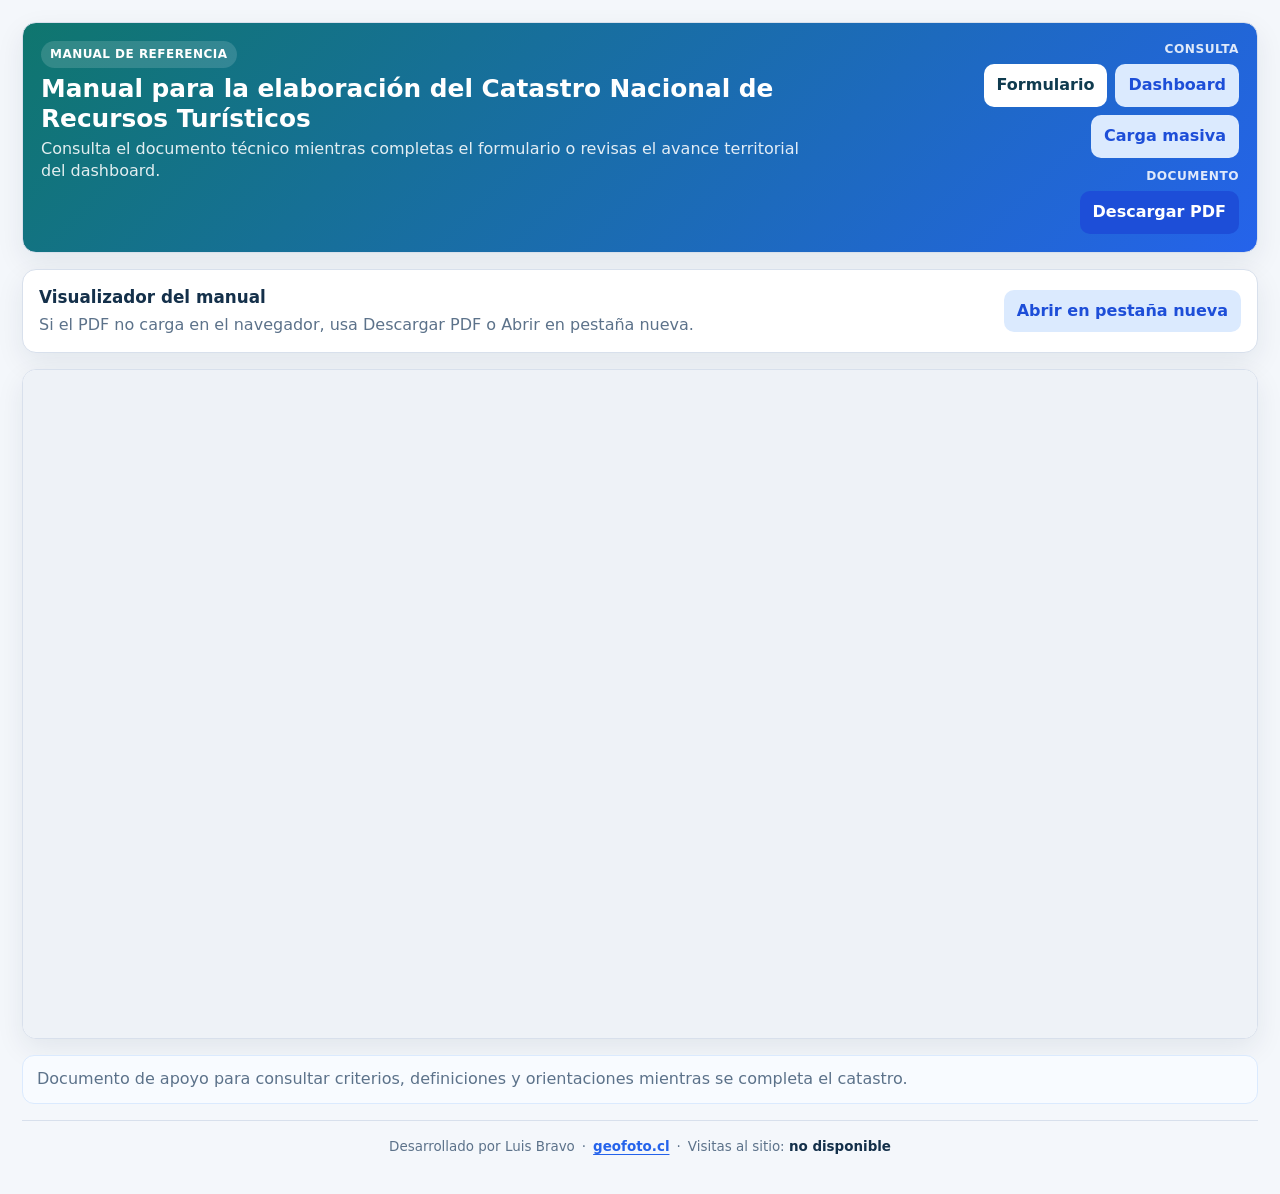
<file: manual.html>
<!DOCTYPE html>
<html lang="es">
<head>
  <meta charset="UTF-8" />
  <meta name="viewport" content="width=device-width, initial-scale=1.0" />
  <title>Manual - Catastro Nacional de Recursos Turísticos</title>
  <link rel="stylesheet" href="site-footer.css" />
  <style>
    :root { --bg:#f4f7fb; --panel:#fff; --line:#d8e0ec; --text:#14304a; --muted:#5c728a; --accent:#0f766e; --blue:#2563eb; --shadow:0 10px 28px rgba(15,35,58,.08); --radius:14px; }
    * { box-sizing:border-box; }
    html, body { margin:0; width:100%; max-width:100%; font-family:Inter, system-ui, -apple-system, BlinkMacSystemFont, "Segoe UI", sans-serif; background:var(--bg); color:var(--text); line-height:1.42; }
    .shell { width:100%; max-width:1440px; margin:0 auto; padding:22px; display:grid; gap:16px; min-height:100vh; min-height:100dvh; }
    .shell > *, .topbar > *, .manual-tools > * { min-width:0; max-width:100%; }
    .topbar { display:flex; justify-content:space-between; gap:14px; align-items:flex-start; padding:18px; border:1px solid var(--line); border-radius:var(--radius); background:linear-gradient(135deg,#0f766e,#2563eb); color:#fff; box-shadow:var(--shadow); }
    .topbar h1 { margin:6px 0 4px; font-size:1.55rem; line-height:1.2; }
    .topbar p { margin:0; color:rgba(255,255,255,.88); max-width:780px; }
    .kicker { display:inline-flex; width:fit-content; border-radius:999px; padding:5px 9px; background:rgba(255,255,255,.14); font-size:.75rem; font-weight:800; text-transform:uppercase; letter-spacing:.04em; }
    .actions { display:grid; gap:10px; justify-items:end; }
    .action-group { display:flex; flex-wrap:wrap; gap:8px; justify-content:flex-end; align-items:center; }
    .action-label { width:100%; margin:0 0 -2px; color:rgba(255,255,255,.86); font-size:.76rem; font-weight:800; text-transform:uppercase; letter-spacing:.04em; text-align:right; }
    .button { border:0; border-radius:10px; padding:10px 13px; min-height:42px; font-weight:800; cursor:pointer; text-decoration:none; display:inline-flex; align-items:center; justify-content:center; color:var(--text); background:#eef4ff; }
    .primary { background:#fff; color:#0f3b4f; }
    .secondary { background:#dbeafe; color:#1d4ed8; }
    .online { background:#1d4ed8; color:#fff; }
    .panel { background:var(--panel); border:1px solid var(--line); border-radius:var(--radius); box-shadow:var(--shadow); padding:16px; }
    .manual-tools { display:flex; justify-content:space-between; align-items:center; gap:12px; flex-wrap:wrap; }
    .manual-tools h2 { margin:0; font-size:1.05rem; }
    .manual-tools p { margin:4px 0 0; color:var(--muted); }
    .viewer { height:calc(100vh - 230px); height:calc(100dvh - 230px); min-height:620px; overflow:hidden; padding:0; }
    iframe { width:100%; height:100%; border:0; display:block; border-radius:12px; background:#eef2f7; }
    .notice { padding:12px 14px; border:1px solid #dbeafe; background:#f8fbff; color:var(--muted); border-radius:12px; }
    @media (max-width:760px) { .shell { padding:12px; } .topbar { flex-direction:column; } .actions { justify-items:stretch; width:100%; } .action-group { display:grid; grid-template-columns:1fr 1fr; width:100%; justify-content:stretch; } .action-label { grid-column:1 / -1; text-align:left; } .action-group .button { width:100%; } .viewer { height:70vh; height:70dvh; min-height:480px; } .topbar h1 { font-size:1.28rem; } .manual-tools { align-items:flex-start; } }
    @media (max-width:440px) { .action-group { grid-template-columns:1fr; } .action-label { grid-column:1; } .manual-tools .button { width:100%; } .viewer { min-height:420px; } }
  </style>
</head>
<body>
  <div class="shell">
    <header class="topbar">
      <div>
        <span class="kicker">Manual de referencia</span>
        <h1>Manual para la elaboración del Catastro Nacional de Recursos Turísticos</h1>
        <p>Consulta el documento técnico mientras completas el formulario o revisas el avance territorial del dashboard.</p>
      </div>
      <nav class="actions" aria-label="Navegación principal">
        <div class="action-group" aria-label="Consulta">
          <div class="action-label">Consulta</div>
          <a class="button primary" href="index.html">Formulario</a>
          <a class="button secondary" href="dashboard.html">Dashboard</a>
          <a class="button secondary" href="carga-masiva.html">Carga masiva</a>
        </div>
        <div class="action-group" aria-label="Documento">
          <div class="action-label">Documento</div>
          <a class="button online" href="manual-catastro-recursos-turisticos.pdf" download>Descargar PDF</a>
        </div>
      </nav>
    </header>

    <section class="panel manual-tools">
      <div>
        <h2>Visualizador del manual</h2>
        <p>Si el PDF no carga en el navegador, usa Descargar PDF o Abrir en pestaña nueva.</p>
      </div>
      <a class="button secondary" href="manual-catastro-recursos-turisticos.pdf" target="_blank" rel="noopener">Abrir en pestaña nueva</a>
    </section>

    <section class="panel viewer">
      <iframe src="manual-catastro-recursos-turisticos.pdf" title="Manual para la elaboración del Catastro Nacional de Recursos Turísticos"></iframe>
    </section>
    <div class="notice">Documento de apoyo para consultar criterios, definiciones y orientaciones mientras se completa el catastro.</div>
    <footer class="site-footer" aria-label="Créditos y visitas del sitio">
      <span>Desarrollado por Luis Bravo</span>
      <span aria-hidden="true">·</span>
      <a href="https://geofoto.cl" target="_blank" rel="noopener noreferrer">geofoto.cl</a>
      <span class="site-footer-separator" aria-hidden="true">·</span>
      <span class="site-visit-counter">Visitas al sitio: <strong data-site-visit-count aria-live="polite">cargando...</strong></span>
    </footer>
  </div>
  <script src="site-footer.js"></script>
</body>
</html>
</file>
<file: site-footer.css>
.site-footer {
  grid-column: 1 / -1;
  display: flex;
  justify-content: center;
  align-items: center;
  flex-wrap: wrap;
  gap: 7px;
  width: 100%;
  padding: 16px 18px;
  border-top: 1px solid var(--line, #d8e0ec);
  color: var(--muted, #5c728a);
  font-size: 0.84rem;
  text-align: center;
}

.site-footer a {
  color: var(--blue, #2563eb);
  font-weight: 800;
  text-decoration: underline;
  text-underline-offset: 3px;
}

.site-footer a:hover,
.site-footer a:focus-visible {
  color: var(--accent, #0f766e);
}

.site-visit-counter strong {
  color: var(--text, #14304a);
  font-variant-numeric: tabular-nums;
}

@media (max-width: 520px) {
  .site-footer {
    gap: 5px;
    padding: 14px 10px;
    font-size: 0.8rem;
  }

  .site-footer-separator {
    display: none;
  }

  .site-visit-counter {
    flex-basis: 100%;
  }
}
</file>
